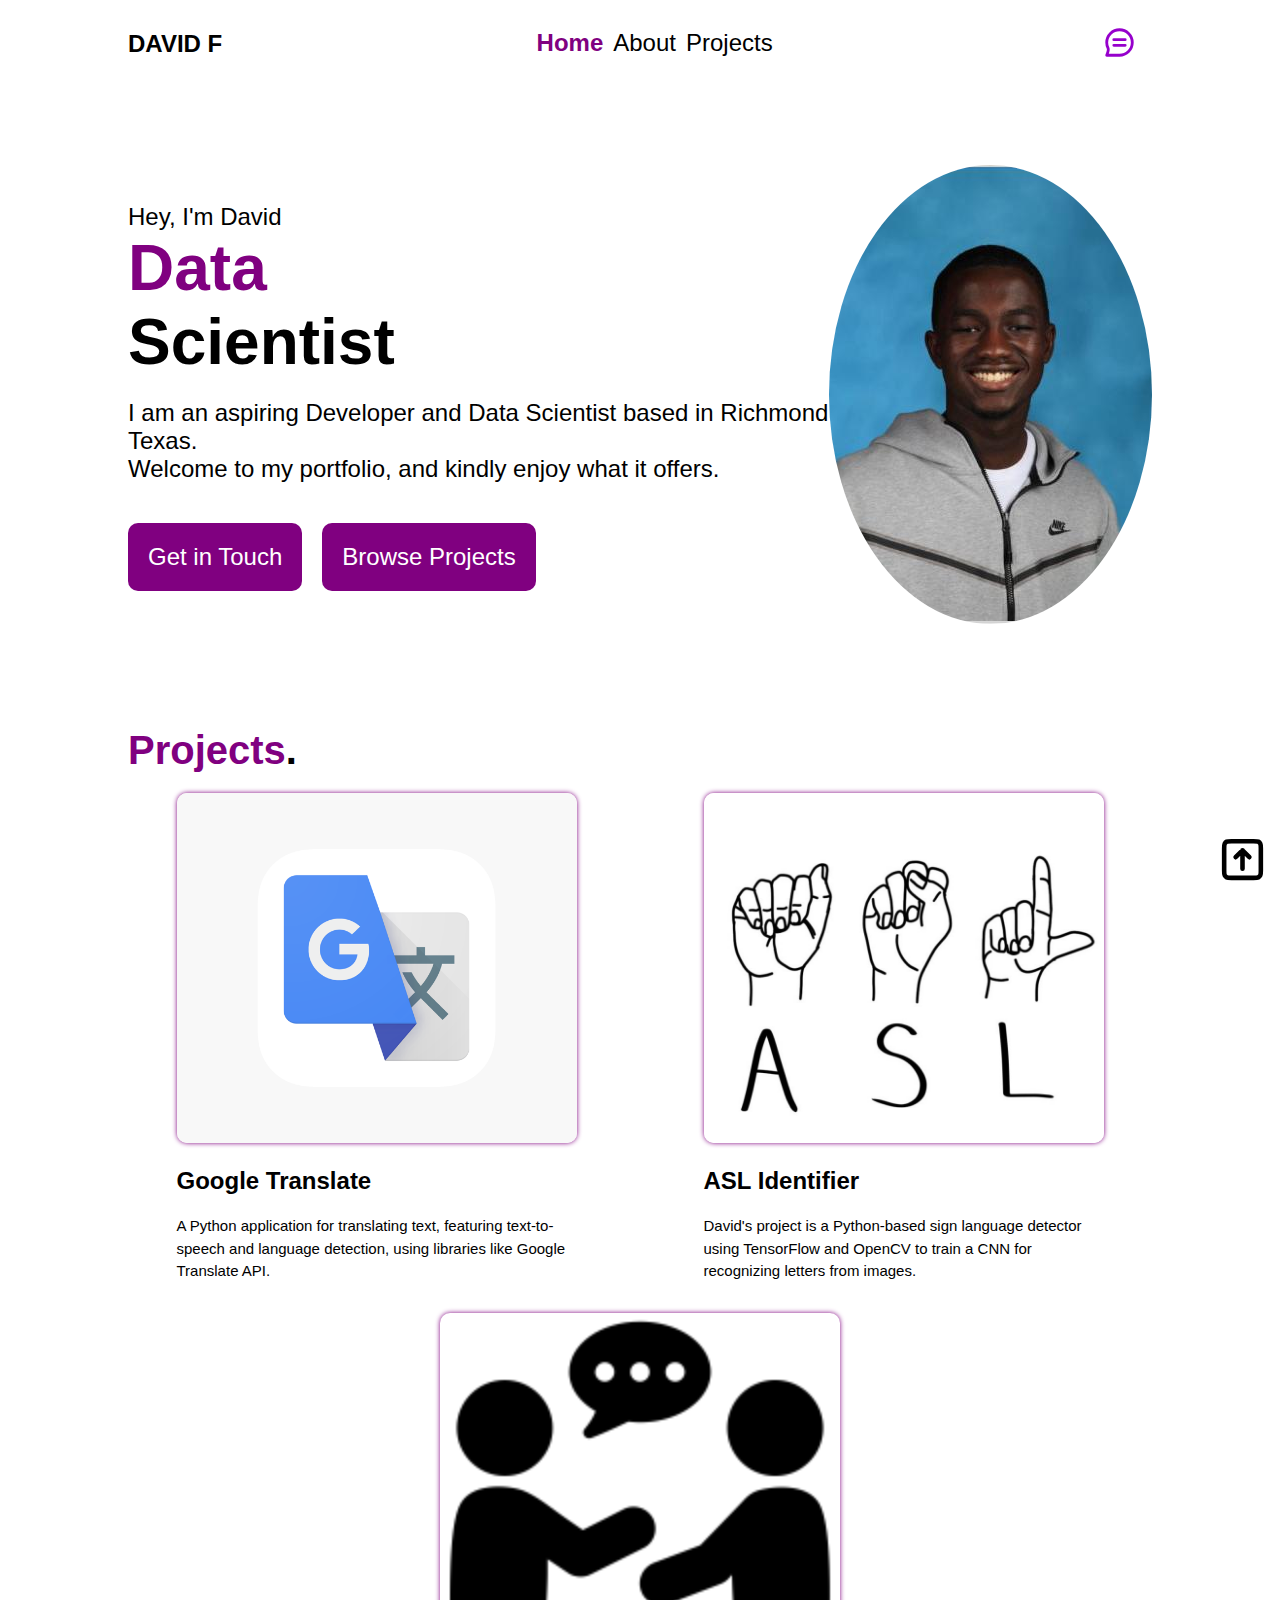
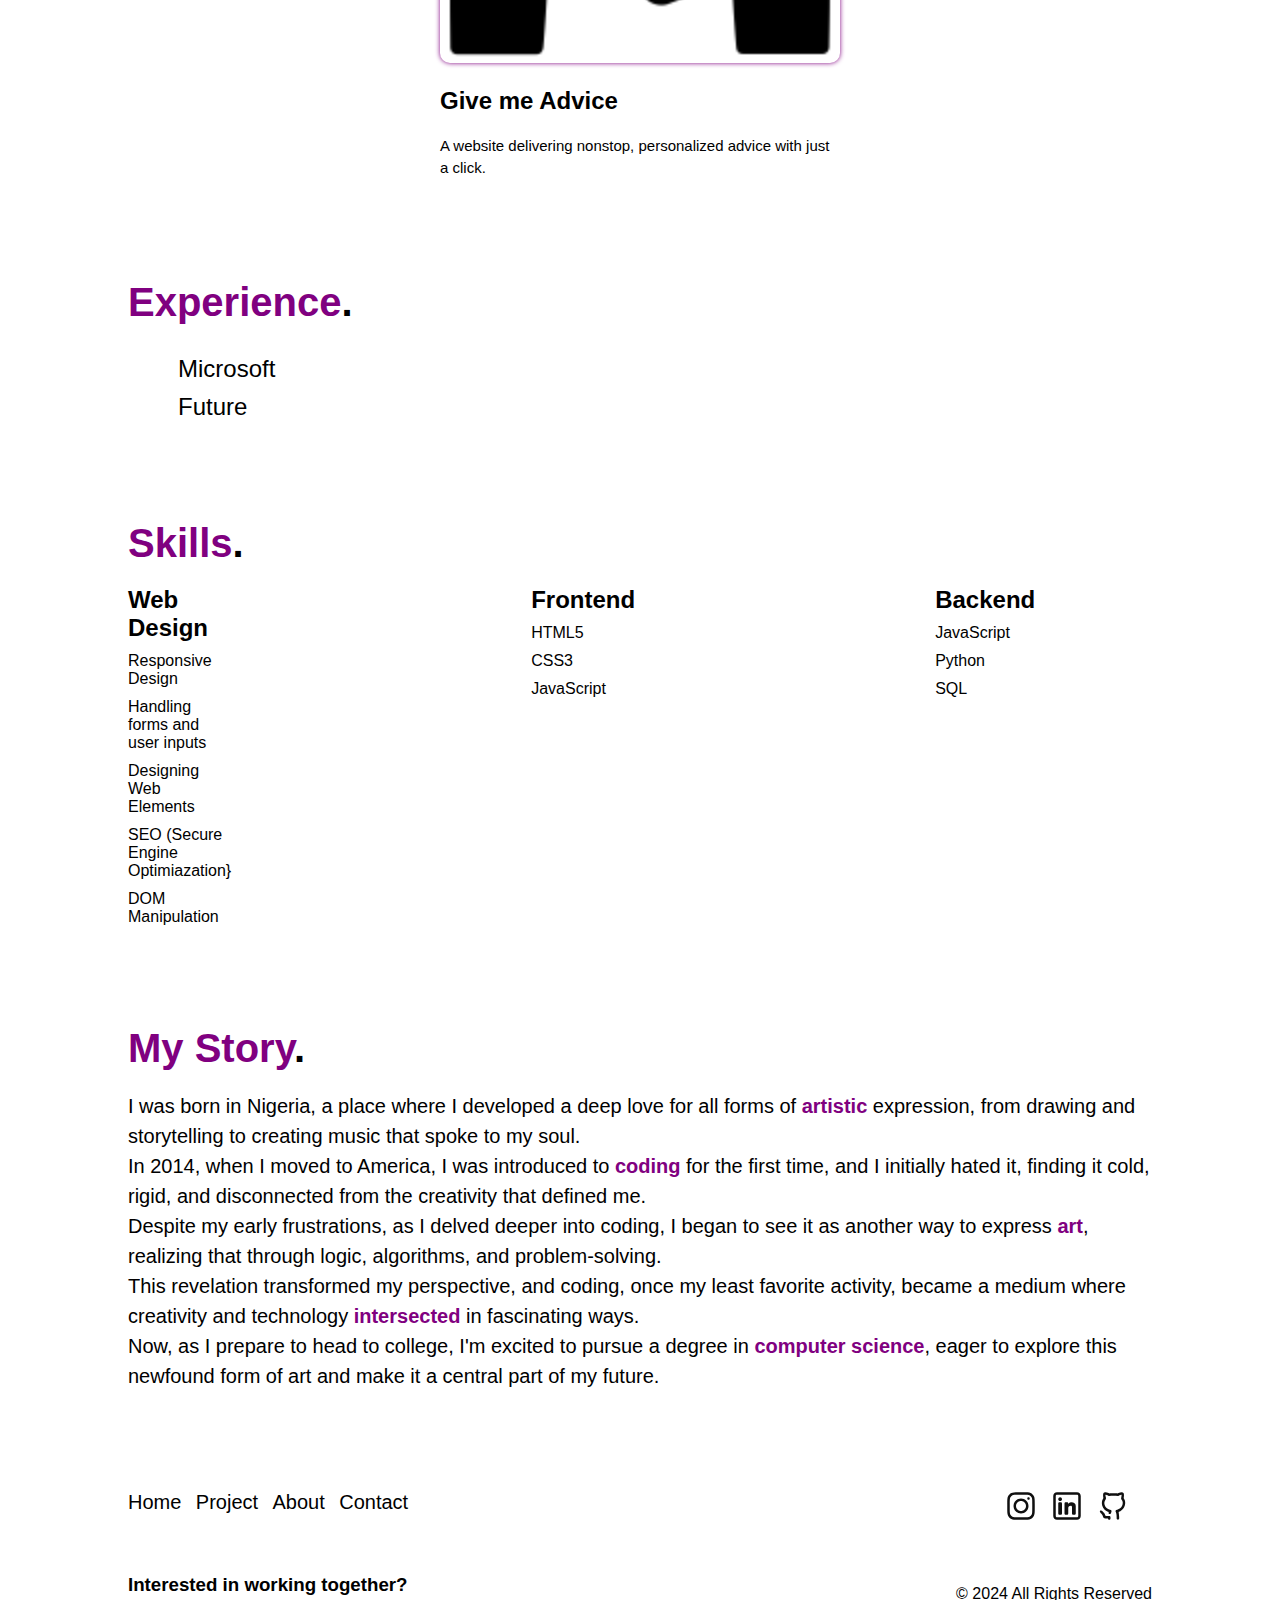
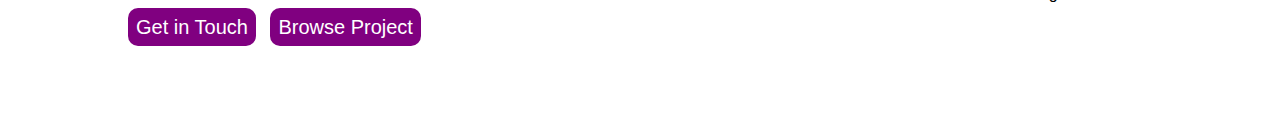
<file: MyWebPortfolio/index.html>
<!DOCTYPE html>
<html lang="en">
  <head>
    <meta charset="UTF-8" />
    <meta name="viewport" content="width=device-width, initial-scale=1.0" />
    <title>David Fakunle</title>
    <link rel="shortcut icon" href="PortfolioImages/portfolio icon.jpg" type="image/x-icon">
    <link rel="stylesheet" href="index.css" />
  </head>
  <body>
    <header id="header">
      <div class="headercontent">
        <a href="index.html"><h1>DAVID F</h1></a>
        <nav class="desktop-only">
          <a href="index.html"><span style="color:purple; font-weight: bold;">Home</span></a>
          <a href="About.html">About</a>
          <a href="Projects.html">Projects</a>
        </nav>
        <nav class="mobile-nav">
          <img onclick="closeMenu()" src="PortfolioImages/close-bold-svgrepo-com.svg" alt="">
          <a href="index.html"><span style="color:purple; font-weight: bold;">Home</span></a>
          <a href="About.html">About</a>
          <a href="Projects.html">Projects</a>
          <a href="contact.html">Contact</a>
        </nav>
        <div class="icons">
          <a  class="desktop-only" href="contact.html"><img src="PortfolioImages/message-circle-lines-alt-svgrepo-com.svg" alt="Icon" /></a>
          <img onclick="openMenu()" class="open-menu" src="PortfolioImages/hamburger-menu-svgrepo-com.svg" alt="">
        </div>
      </div>
    </header>
    <main>
      <section id="Hero">
        <div class="herocontent">
          <div class="Heroinfo">
            <h1>Hey, I'm David<h1>
              <h2><span style="color: purple">Data </span> <br />Scientist</h2>
              <p>
                I am an aspiring Developer and Data Scientist based in Richmond Texas.
                <br />
                Welcome to my portfolio, and kindly enjoy what it offers.
              </p>
              <div class="buttons">
                <a class="button1" href="">Get in Touch</a>
                <a class="button2" href="Projects.html">Browse Projects</a>
              </div>
          </div>
          <div class="images"> 
            <img src="PortfolioImages/pictureofME.jpg" alt="PictureofDavid" />
          </div>
        </div>
      </section>
      <section id="Projects">
        <h1>Projects<span style="color: black">.</span></h1>
        <div class="projects">
          <div class="project">
              <img src="PortfolioImages/Google Translate.png" alt="Google Translate" />
            <h2>Google Translate</h2>
            <p>
              A Python application for translating text, featuring text-to-speech and language detection, using libraries like Google Translate API.
            </p>
          </div>
          <div class="project">
            <img src="PortfolioImages/Asl.jpg" alt="Asl image">
            <h2>ASL Identifier</h2>
            <p>David's project is a Python-based sign language detector using TensorFlow and OpenCV to train a CNN for recognizing letters from images.</p>
          </div>
          <div class="project">
            <img src="PortfolioImages/Advice.png" alt="Advice Image">
            <h2>Give me Advice</h2>
            <p>A website delivering nonstop, personalized advice with just a click.</p>

          </div>
        </div>
      </section>
      <section id="Experience">
        <h1>Experience<span style="color: black">.</span></h1>
        <div class="experiences">
          <div class="leftEXP">
            <p onclick="showMicrosfotInfo()">Microsoft</p>
            <p onclick="showComingSoon()">Future</p>
          </div>
          <div id="InfoEXP">

          </div>
        </div>
      </section>
      <section id="Skills">
        <h1>Skills<span style="color: black;">.</span></h1>
        <div class="ListOfSkills">
          <div class="webdesign">
            <h2>Web Design</h2>
            <ul>
              <li>Responsive Design</li>
              <li>Handling forms and user inputs</li>
              <li>Designing Web Elements</li>
              <li>SEO (Secure Engine Optimiazation}</li>
              <li>DOM Manipulation</li>
            </ul>
          </div>
          <div class="Frontend">
            <h2>Frontend</h2>
            <ul>
              <li>HTML5</li>
              <li>CSS3</li>
              <li>JavaScript</li>
            </ul>
          </div>
          <div class="backend">
            <h2>Backend</h2>
            <ul>
              <li>JavaScript</li>
              <li>Python</li>
              <li>SQL</li>
            </ul>
          </div>
          <div class="softskills">
            <h2>Soft Skills</h2>
            <ul>
              <li>Communication</li>
              <li>Problem-Solving</li>
              <li>Adaptability</li>
              <li>Creativity</li>
              <li>Resilience</li>
            </ul>
          </div>
        </div>
      </section>
      <section id="Story">
        <h1>My Story<span style="color: black;"">.</span></h1>
        <p>
          I was born in Nigeria, a place where I developed a deep love for all forms of <span style="color: purple; font-weight: bold">artistic</span> expression, from drawing and storytelling to creating music that spoke to my soul. <br> 
          In 2014, when I moved to America, I was introduced to <span style="color: purple; font-weight: bold">coding</span> for the first time, and I initially hated it, finding it cold, rigid, and disconnected from the creativity that defined me. <br>
          Despite my early frustrations, as I delved deeper into coding, I began to see it as another way to express <span style="color: purple; font-weight: bold">art</span>, realizing that through logic, algorithms, and problem-solving. <br>
          This revelation transformed my perspective, and coding, once my least favorite activity, became a medium where creativity and technology <span style="color: purple; font-weight: bold">intersected</span> in fascinating ways. <br> 
          Now, as I prepare to head to college, I'm excited to pursue a degree in <span style="color: purple; font-weight: bold">computer science</span>, eager to explore this newfound form of art and make it a central part of my future. <br>
        </p>
      </section>
    </main>
   <button id="buttonToTop"><img src="PortfolioImages/arrow-square-up-svgrepo-com.svg" alt=""></button>
    <footer> 
      <div class="left">
        <a href="index.html">Home</a>
        <a href="Projects.html">Project</a>
        <a href="About.html">About</a>
        <a href="contact.html">Contact</a>
        <h3>Interested in working together?</h3>
        <div class="button">
          <a href="contact.html">Get in Touch</a>
          <a href="Projects.html">Browse Project</a>
        </div>
      </div>
      <div class="right">
        <div class="images">
          <a href="https://www.instagram.com/fakunledavid_/"><img src="PortfolioImages/instagram-svgrepo-com.svg" alt="insta" /></a>
          <a href="https://www.linkedin.com/in/david-fakunle-601648184/"><img src="PortfolioImages/linkedin-svgrepo-com.svg" alt="linkedIn" /></a>
          <a href="https://github.com/DavidFakunle"><img src="PortfolioImages/github.svg" alt="Github" /></a>
        </div>
        <p>&copy 2024 All Rights Reserved</p>
      </div>
    </footer>
    <script>
      const MicrosoftInfo = `
            <div class='microsoft-info'>
                <b>Mentee </b><span style='color: purple; font-size: 1.5rem;'>@ Microsoft</span>
                <p>June 2024 - August 2024</p>
                <div class=duties>
                  <p>&check; Improved coding, data analysis, communcation, and problem-solving skills in a professional tech environment.</p>
                  <p>&check; Gained mentorship and guidance from Microsoft professionals, learning industry best practicies and technical skills.</p>
                  <p>&check; Succesfully oversaw a team of peers in completing a high-impact Keystone project, demonstrating leadership, collaboration and project management skills.</p>
                </div>
            </div>
        `;
      function showMicrosfotInfo(){
        document.getElementById("InfoEXP").innerHTML= MicrosoftInfo
      }
      
      const ComingSoon= `
            <div class='microsoft-info'>
                <b>Soon</b>
                <p>future date...</p>
                <div class=duties>
                  <p>&check; coming soon...</p>
                  <p>&check; coming soon...</p>
                  <p>&check; coming soon...</p>
                </div>
            </div>
        `;;
        
          
      function showComingSoon(){
        document.getElementById("InfoEXP").innerHTML = ComingSoon
      }
      // scroll to top var
      const scrollToTop = document.getElementById("buttonToTop") 
      //shows the button after you scoll past 600px
      window.onscroll = function(){
        const menuState = document.querySelector(".mobile-nav").style.display
        console.log(document.documentElement.scrollTop)
        if(document.documentElement.scrollTop > 600) {
          if (menuState === "none" || menuState === "" ){
            scrollToTop.style.display = "block"

          }
          else{
            scrollToTop.style.display = "none"
          }
        }
        else {
          scrollToTop.style.display = "none"
        }
      }
      //funtion that controls scroll to top when clicked

      scrollToTop.onclick = function(){
        window.scrollTo({top:0, behavior:"smooth"})
      }

      function openMenu(){
         document.querySelector(".mobile-nav").style.display="flex"
         document.querySelector("#buttonToTop").style.display="none"
      }

      function closeMenu(){
        document.querySelector(".mobile-nav").style.display="none"
        document.querySelector("#buttonToTop").style.display="none"
      }
    </script>
  </body>
</html>
</file>
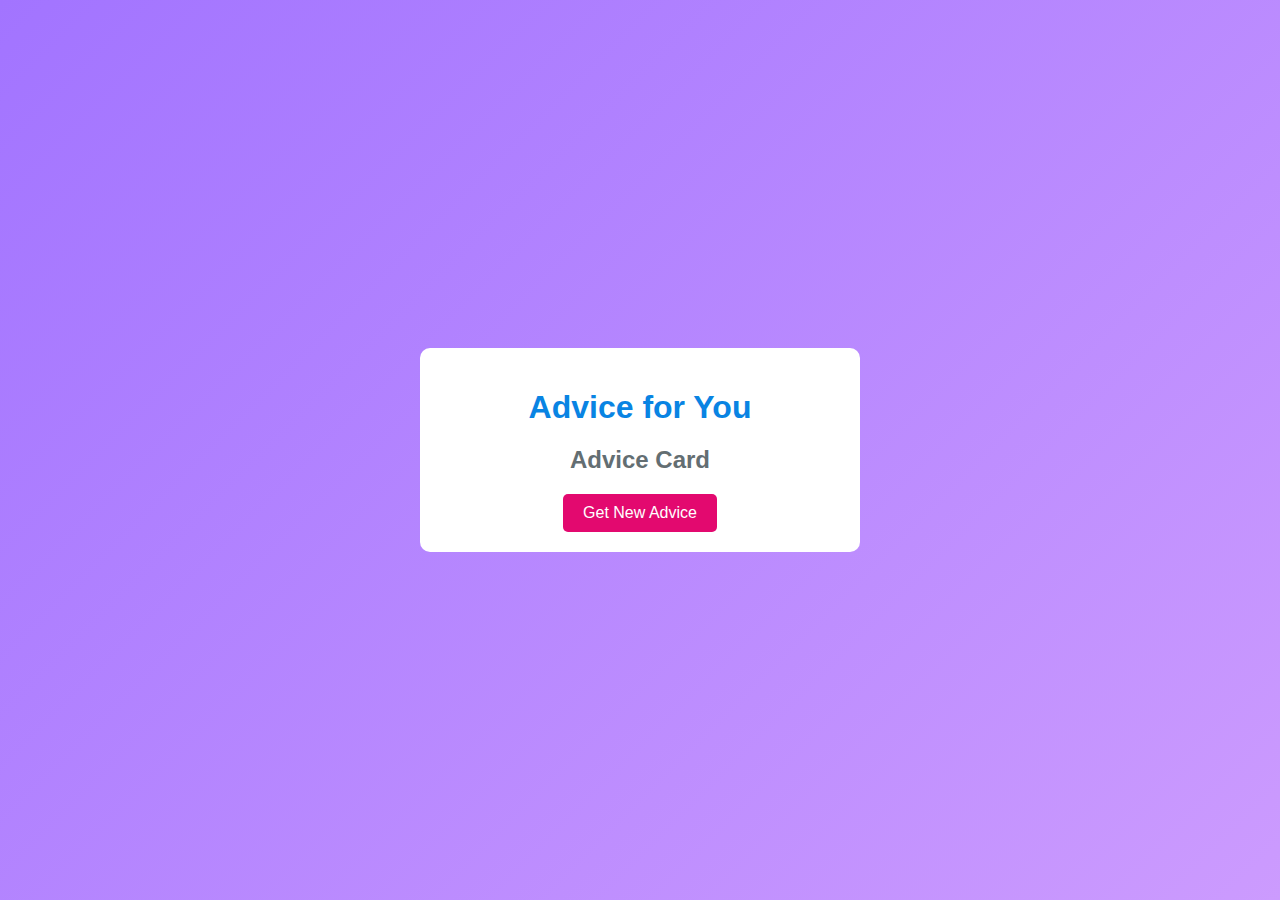
<file: advice.html>
<!DOCTYPE html>
<html lang="en">
<head>
    <meta charset="UTF-8">
    <meta name="viewport" content="width=device-width, initial-scale=1.0">
    <title>Give  me Advice </title>
    <link rel="stylesheet" href="advice.css">
</head>
<body>
    <div class="card">
        <h1>Advice for You</h1>
        <h2>Advice Card </h2>
        <p class="Advice"></p>
        <button onclick="getAdvice()"> Get New Advice</button>
    </div>
    <script>
        const advice = document.querySelector(".Advice");
        const apiUrl = "https://api.adviceslip.com/advice"
        async function getAdvice(){
            try{
                const response = await fetch(apiUrl)
                const data = await response.json()
                console.log(data);
                advice.innerHTML = data.slip.advice
            }catch(error){

            }
        }
        getAdvice()
    </script>
</body>
</html>
</file>
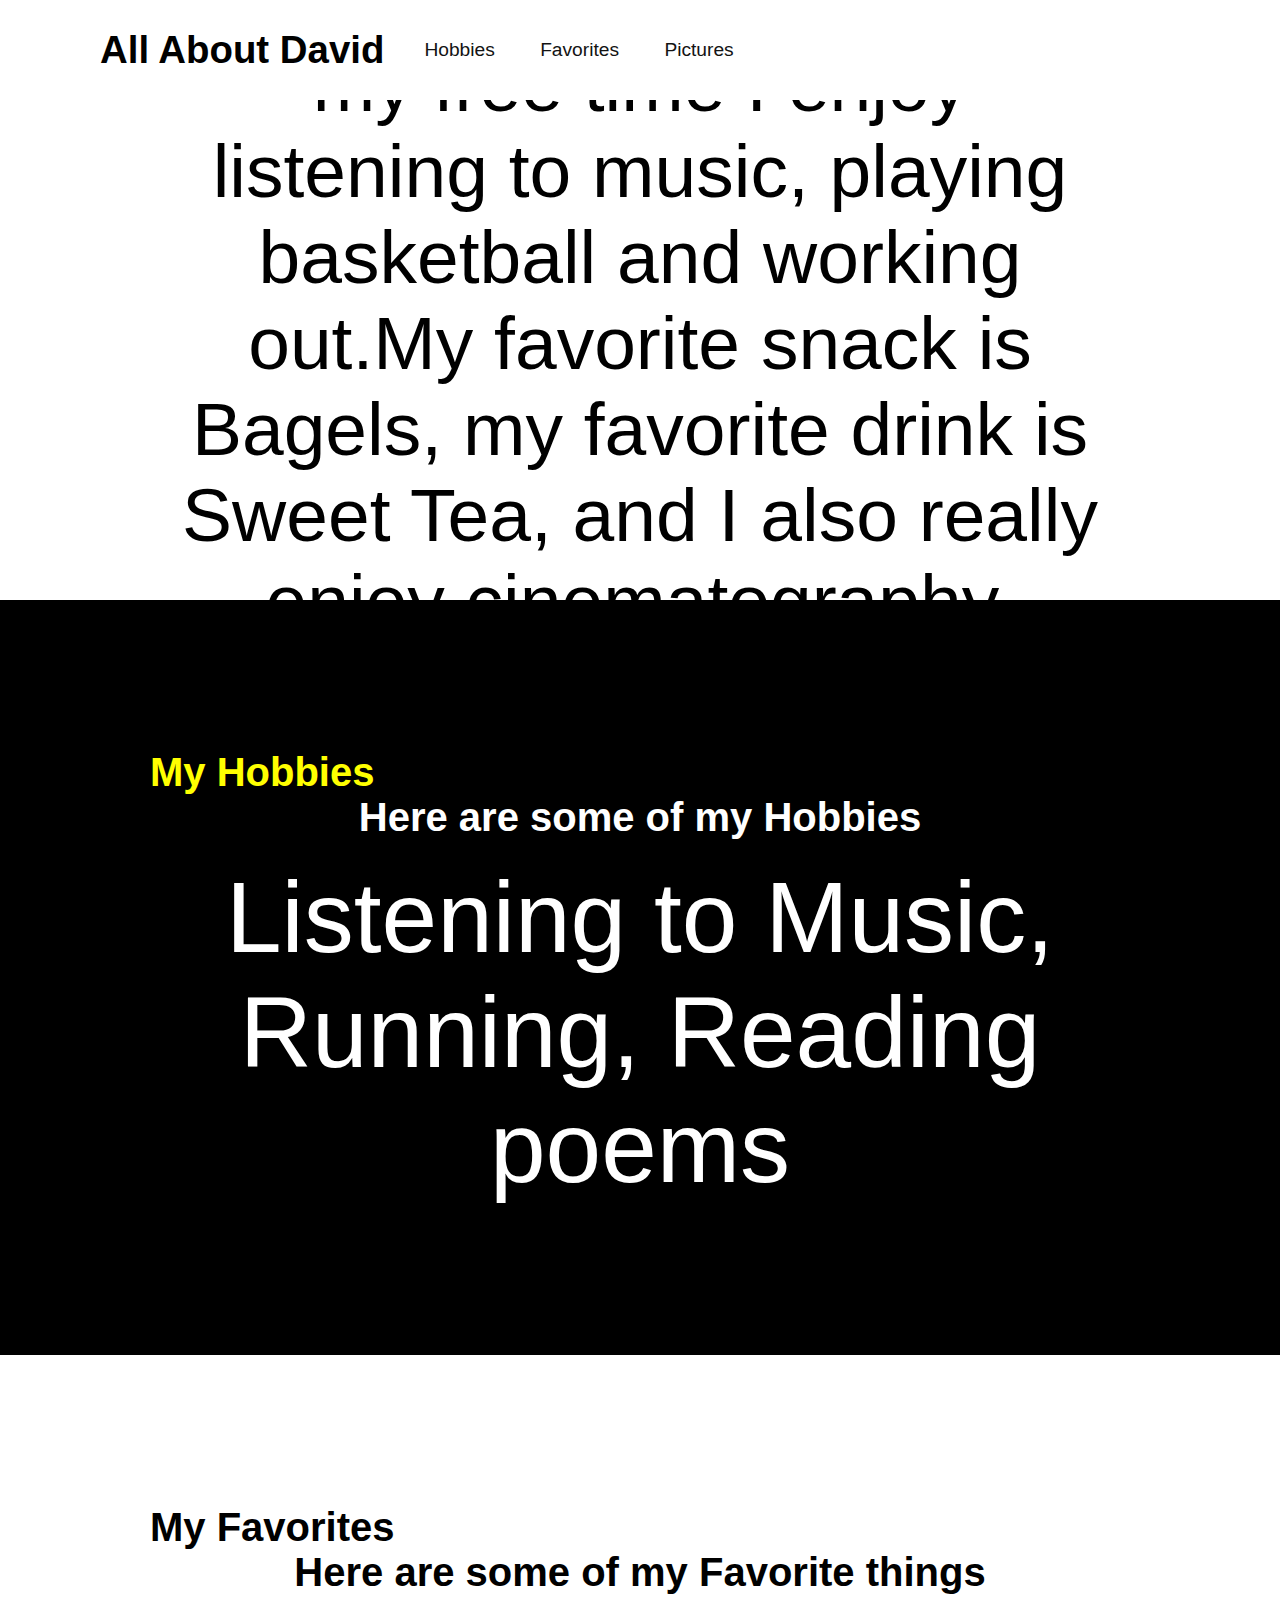
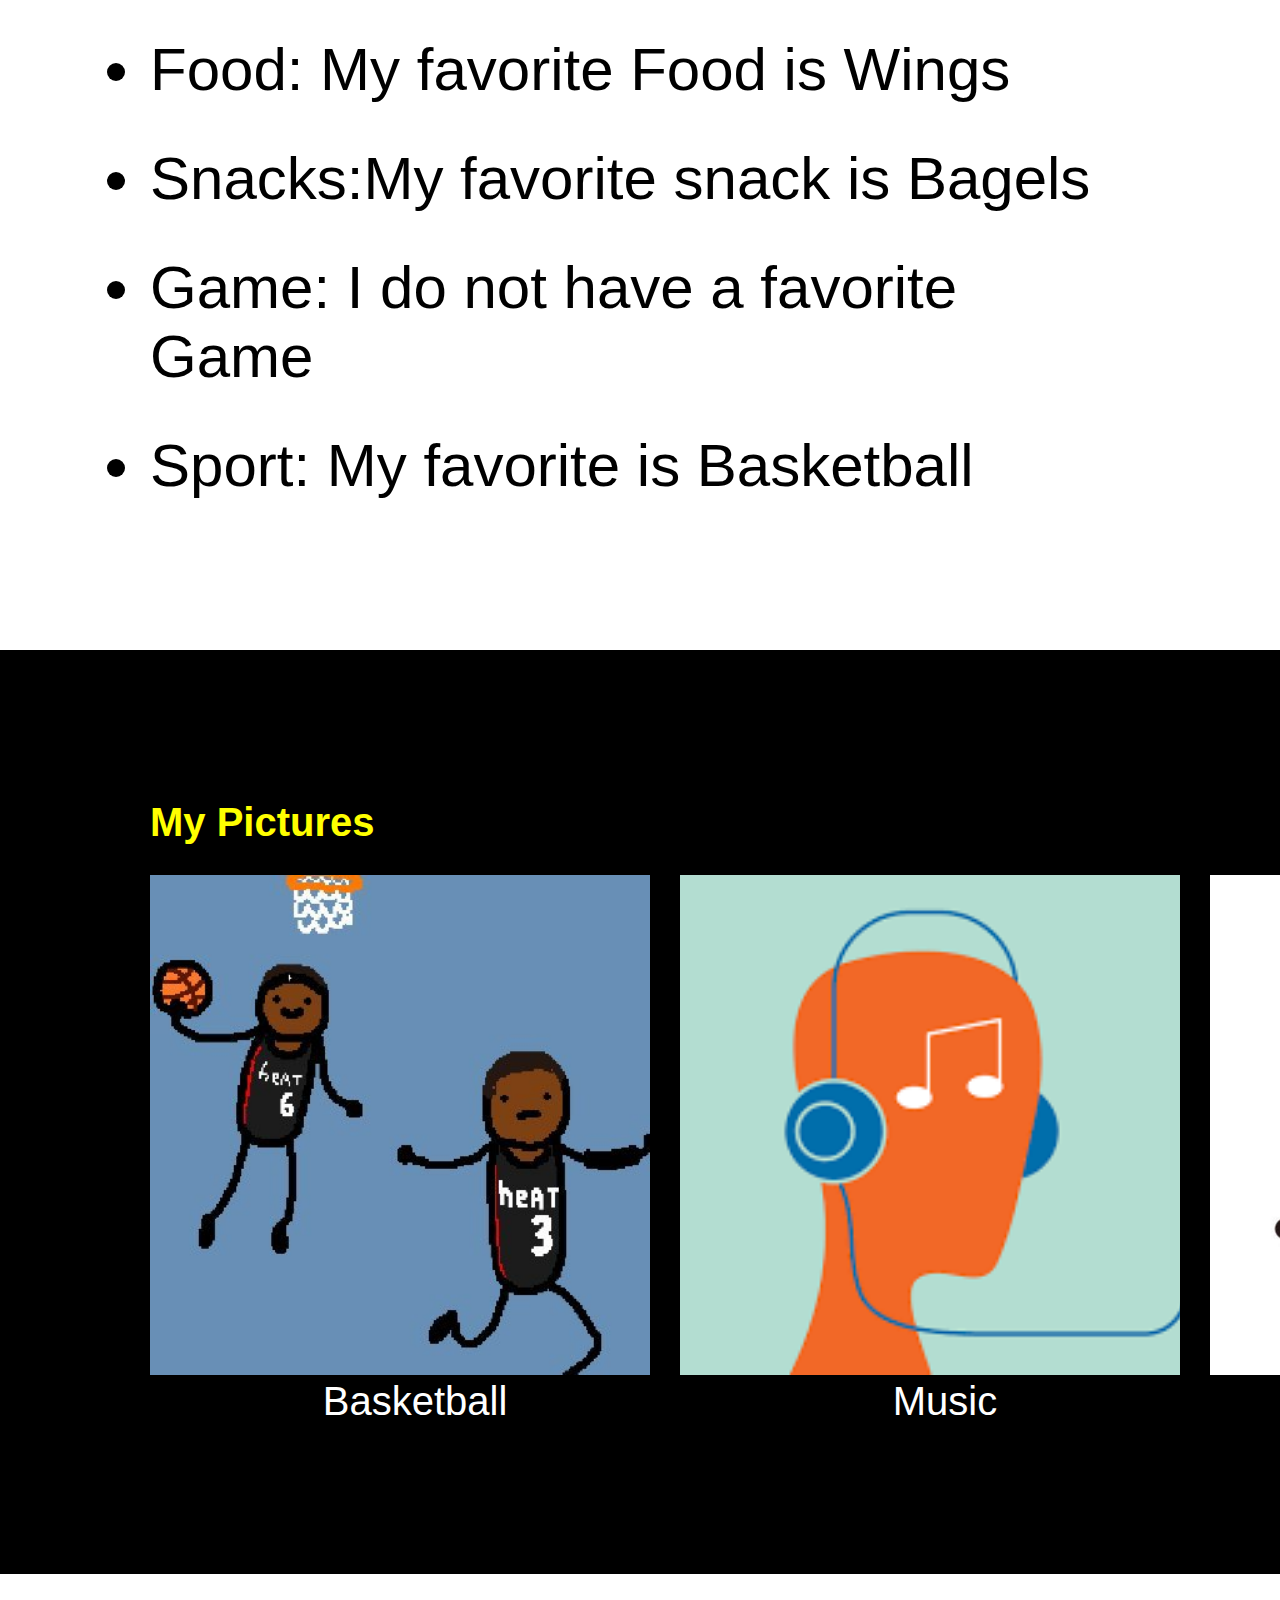
<file: All_About_me.html>
<!DOCTYPE html>
<html lang="en">
  <head>
    <meta charset="UTF-8" />
    <meta name="viewport" content="width=device-width, initial-scale=1.0" />
    <title>All About David</title>
    <link rel="stylesheet" href="all_about_me.css" />
  </head>
  <body>
    <div class="nav">
      <h1>All About David</h1>
      <div class="nav_links">
        <a href="#hobbies">Hobbies</a>
        <a href="#favorite">Favorites</a>
        <a href="#pictures">Pictures</a>
      </div>
    </div>
    <div class="hero">
      <p>
        Hello my name is David, on my free time I enjoy listening to music,
        playing basketball and working out.My favorite snack is Bagels, my
        favorite drink is Sweet Tea, and I also really enjoy cinematography.
      </p>
    </div>
    <div class="hobbies" id="hobbies">
      <h1>My Hobbies</h1>
      <h2>Here are some of my Hobbies</h2>
      <p>Listening to Music, Running, Reading poems</p>
    </div>
    <div class="favorites" id="favorite">
      <h1>My Favorites</h1>
      <h2>Here are some of my Favorite things</h2>
      <ul>
        <li>Food: My favorite Food is Wings</li>
        <li>Snacks:My favorite snack is Bagels</li>
        <li>Game: I do not have a favorite Game</li>
        <li>Sport: My favorite is Basketball</li>
      </ul>
    </div>
    <div class="pictures" id="pictures">
      <h1>My Pictures</h1>
      <div class="images">
        <div>
          <img src="Images/bp9fYufe_400x400.jpg" id="Hoops" alt="Basketball" />
          <p>Basketball</p>
        </div>
        <div>
          <img src="Images/images.png" id="music" alt="Listening to Music" />
          <p>Music</p>
        </div>
        <div>
          <img
            src="Images/istockphoto-1225549108-612x612.jpg"
            id="run"
            alt="Running"
          />
          <p>Running</p>
        </div>
      </div>
    </div>
    <div class="white_margin">
      <h1>hey</h1>
    </div>
  </body>
</html>
</file>
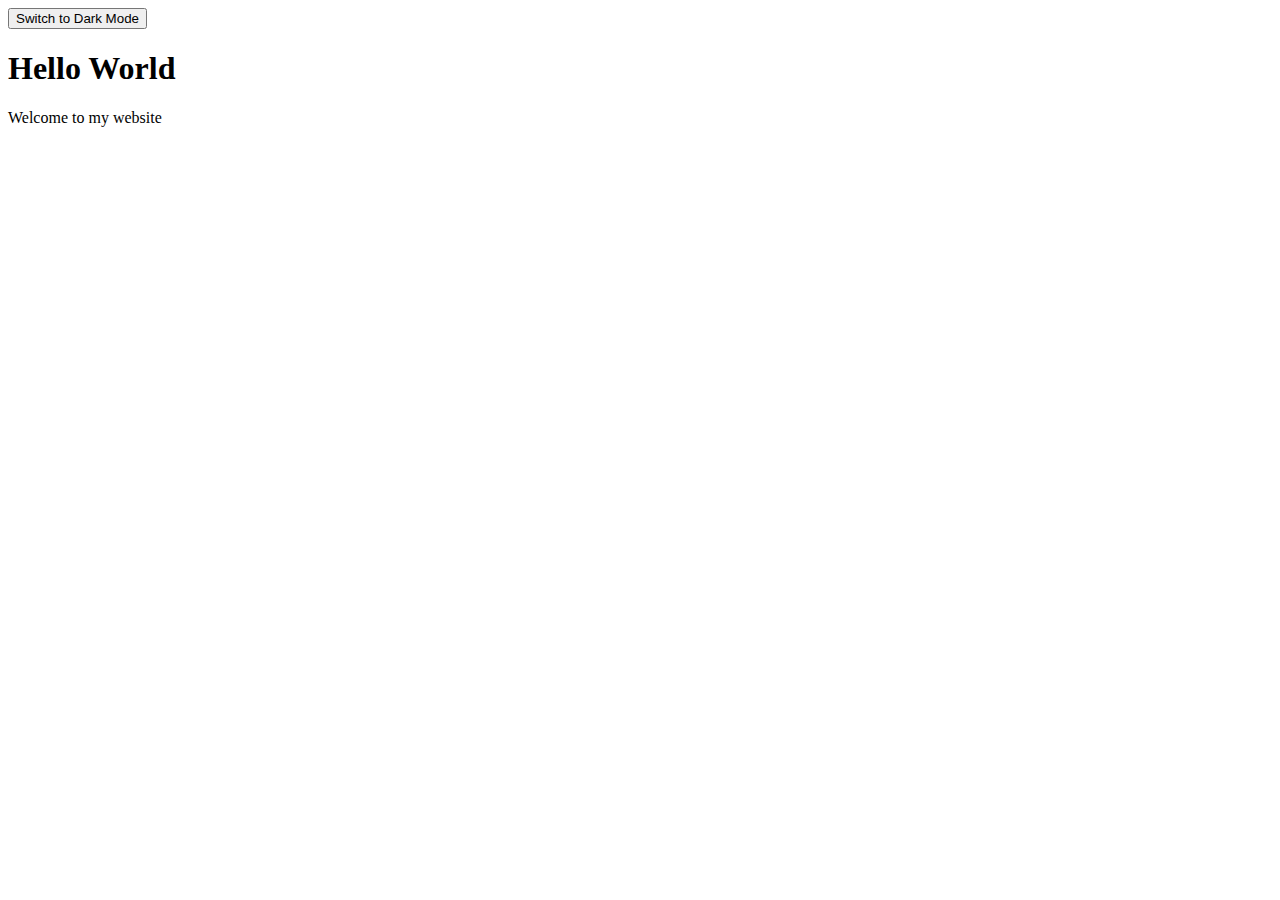
<file: darklight.html>
<!DOCTYPE html>
<html lang="en">
<head>
    <meta charset="UTF-8">
    <meta name="viewport" content="width=device-width, initial-scale=1.0">
    <title>DarkToLight</title>
    <style>
        body{
            background-color: white;
            color: black;
            transition: background-color 0.3s, color 0.3;
        }

        .dark-mode{
            background-color: black;
            color: white;
        }
    </style>
</head>
<body>
    <button id ="mode-toggle"> Switch to Dark Mode</button>
    <div id="content">
        <h1>Hello World</h1>
        <p>Welcome to my website</p>
    </div>
</body>
<script>
    //select the toggle button and body element
    let modeToggle= document.getElementById("mode-toggle");
    let body = document.body;

    // add an event listner for button clicks
    modeToggle.addEventListener("click", function(){
        body.classList.toggle("dark-mode");
    }
</script>
</html>
</file>
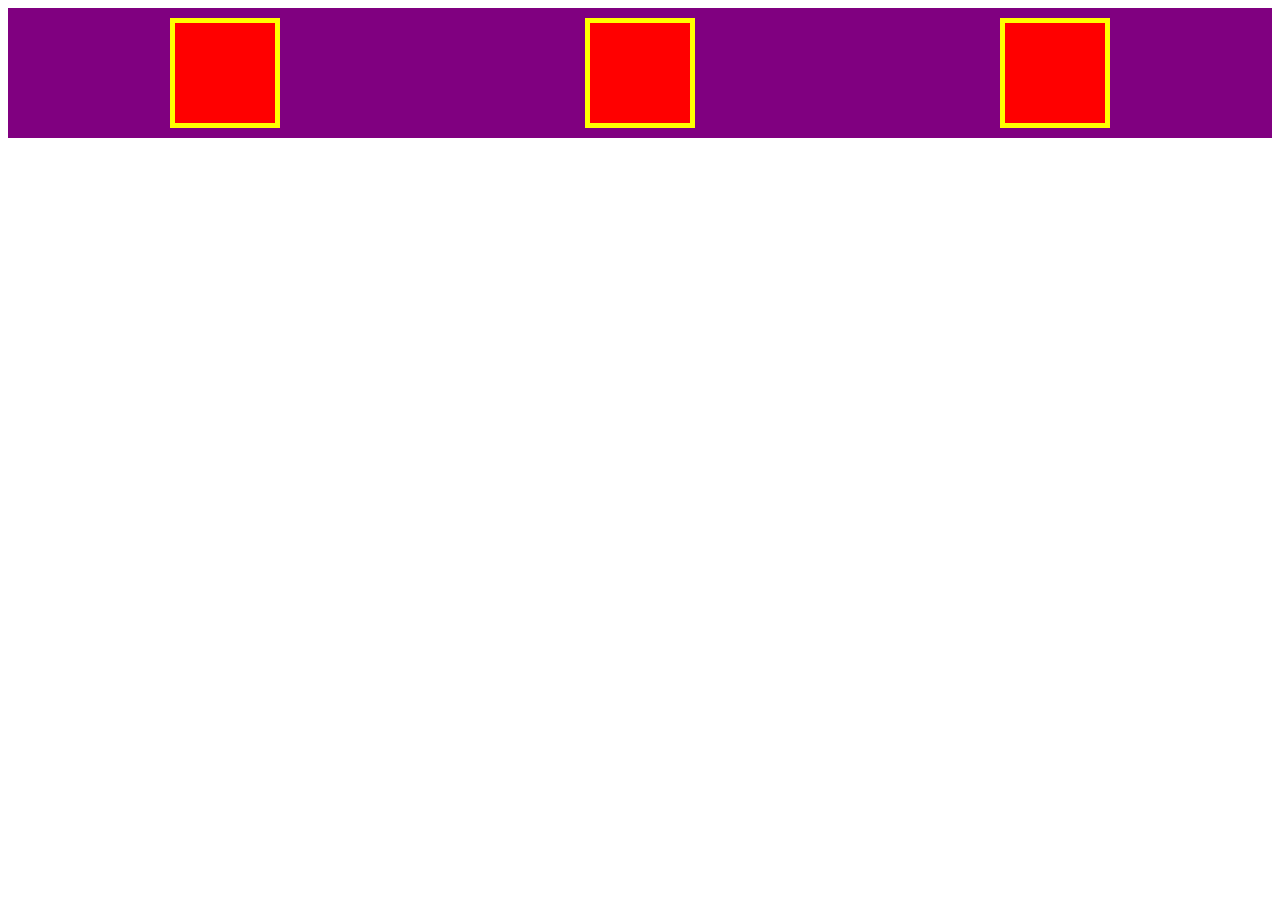
<file: FlexBox.html>
<!DOCTYPE html>
<html lang="en">
  <head>
    <meta charset="UTF-8" />
    <meta name="viewport" content="width=device-width, initial-scale=1.0" />
    <title>FlexBox</title>
    <style>
      .container {
        background-color: purple;
        display: flex;
        flex-direction: row;
        justify-content: space-around;
        padding: 10px;
        align-items: center;
        flex-wrap: wrap;
      }
      .items {
        width: 100px;
        height: 100px;
        background-color: red;
        border: 5px yellow solid;
      }
    </style>
  </head>
  <body>
    <div class="container">
      <div class="items"></div>
      <div class="items"></div>
      <div class="items"></div>
    </div>
  </body>
</html>
</file>
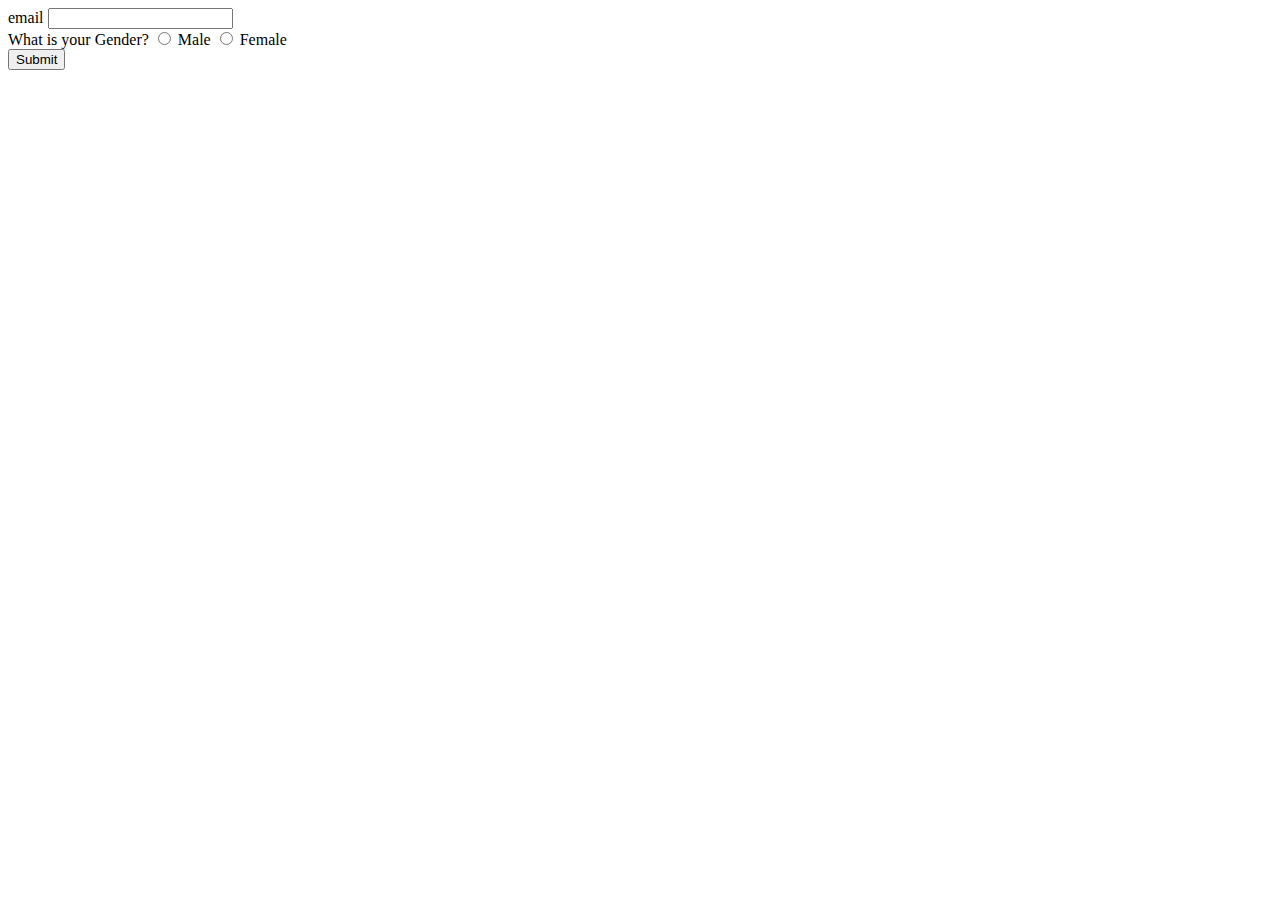
<file: forms.html>
<!DOCTYPE html>
<html lang="en">
  <head>
    <meta charset="UTF-8" />
    <meta name="viewport" content="width=device-width, initial-scale=1.0" />
    <title>Document</title>
  </head>
  <body>
    <form action="">
      <label for="email">email</label>
      <input type="email" name="email" id="email" /><br />
      <label for="Gender">What is your Gender?</label>
      <input type="radio" name="Gender" id="Male" value="Male" />
      <label for="Male">Male</label>
      <input type="radio" name="Gender1" id="Female" value="Female" />
      <label for="Female">Female</label><br />
      <input type="submit" />
    </form>
  </body>
</html>
</file>
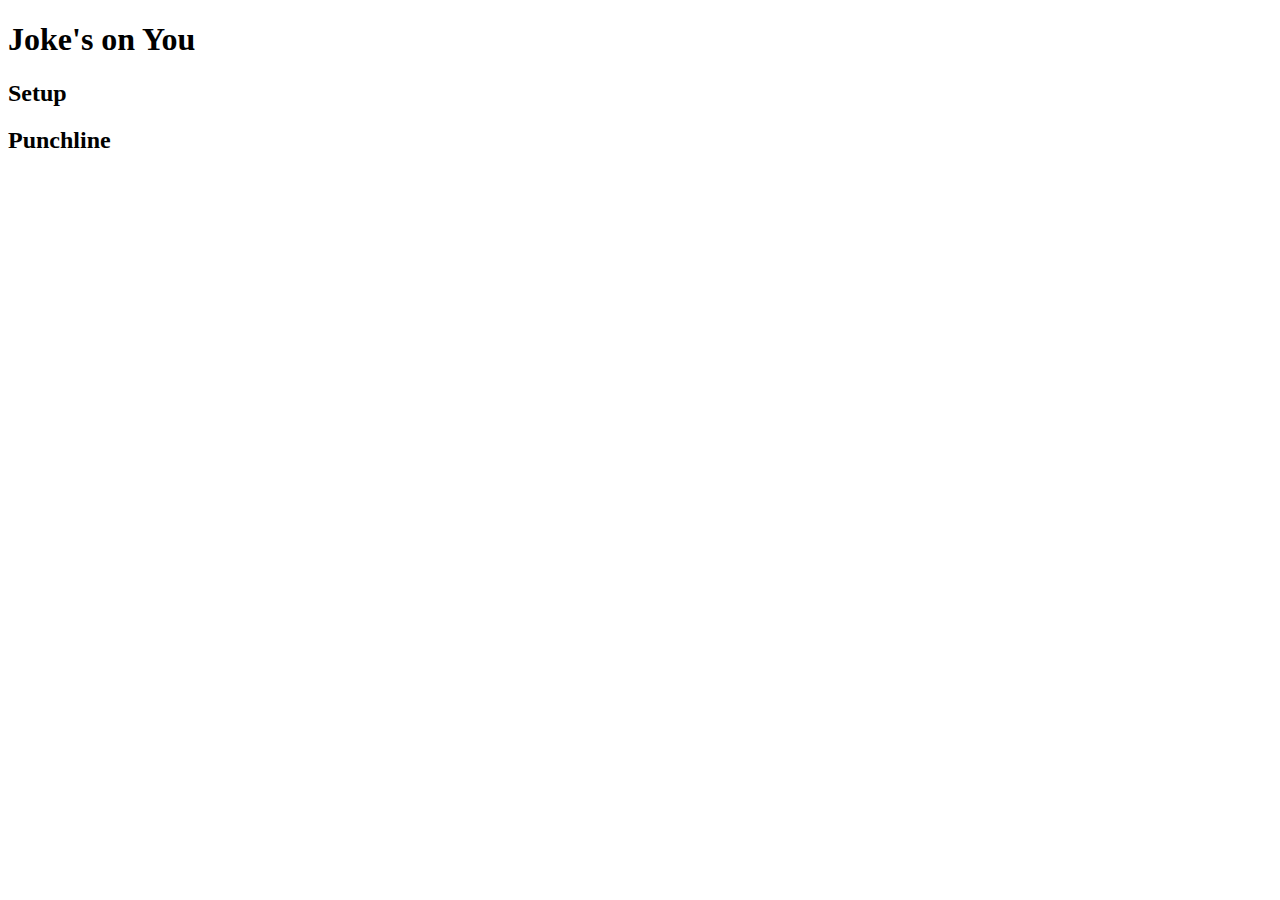
<file: jokes.html>
<!DOCTYPE html>
<html lang="en">
<head>
    <meta charset="UTF-8">
    <meta name="viewport" content="width=device-width, initial-scale=1.0">
    <title>Joke's on You</title>
</head>
<body>
    <h1>Joke's on You</h1>
    <h2>Setup</h2>
    <p class="Setup"></p>
    <h2>Punchline</h2>
    <p class="Punchline"></p>
    <script>
        const setup = document.querySelector(".Setup");
        const punchline = document.querySelector(".Punchline");
        const apiUrl ="https://official-joke-api.appspot.com/random_joke"
        async function fetchJokes(){
            try {
                const response = await fetch(apiUrl)
                const data = await response.json()
                console.log(data)
                setup.innerHTML = data.setup
                punchline.innerHTML = data.punchline
            } catch(error){
                
            }
        }

        fetchJokes()
    </script>
</body>
</html>
</file>
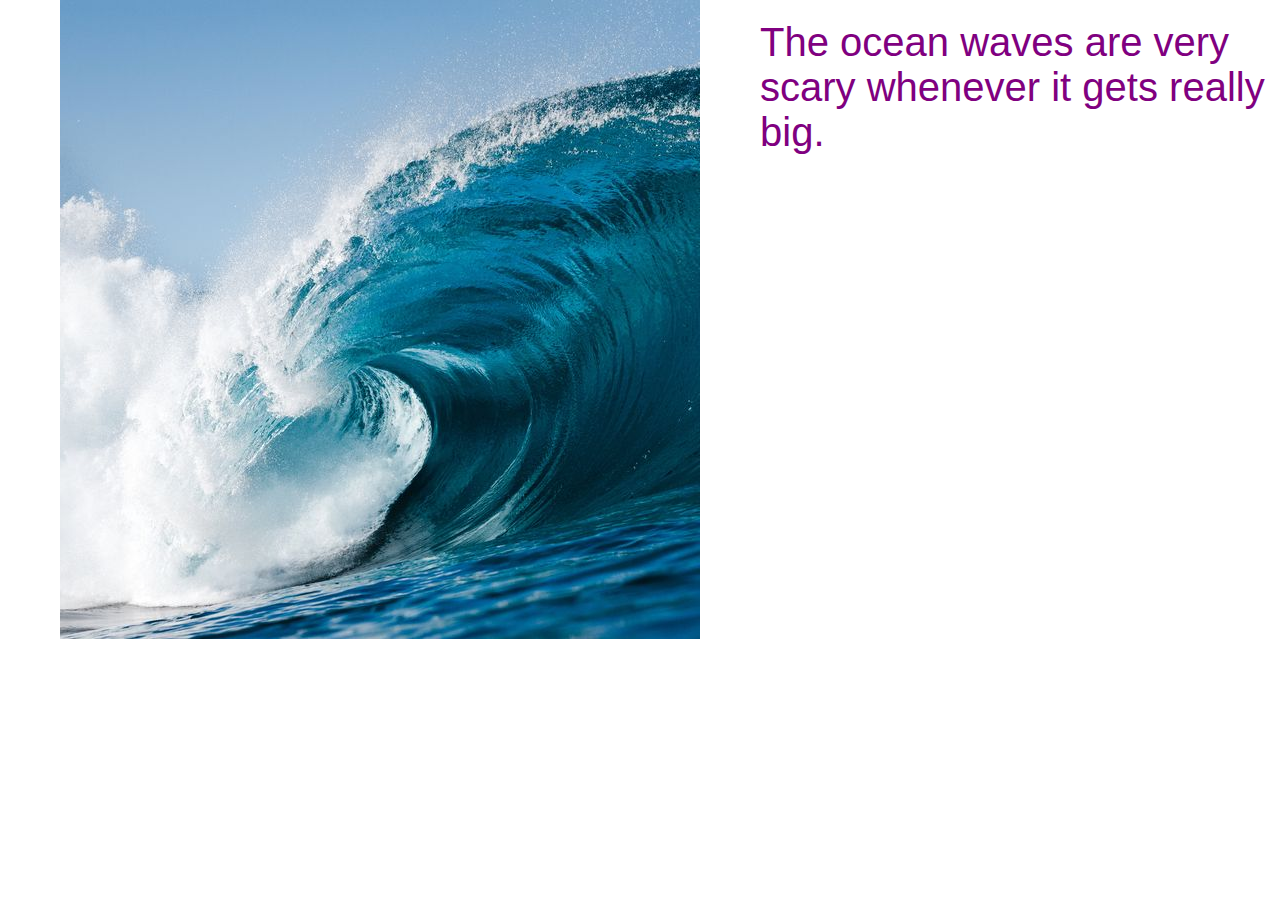
<file: mediaQueries.html>
<!DOCTYPE html>
<html lang="en">
<head>
    <meta charset="UTF-8">
    <meta name="viewport" content="width=device-width, initial-scale=1.0">
    <title>Document</title>
    <link rel="stylesheet" href="mediaQueries.css">
    <title>Media</title>
</head>
<body>
    <div class="info">
        <img src="Images/waves.png" alt="Waves">
        <p>The ocean waves are very scary whenever it gets really big. </p>
    </div>
</body>
</html>
</file>
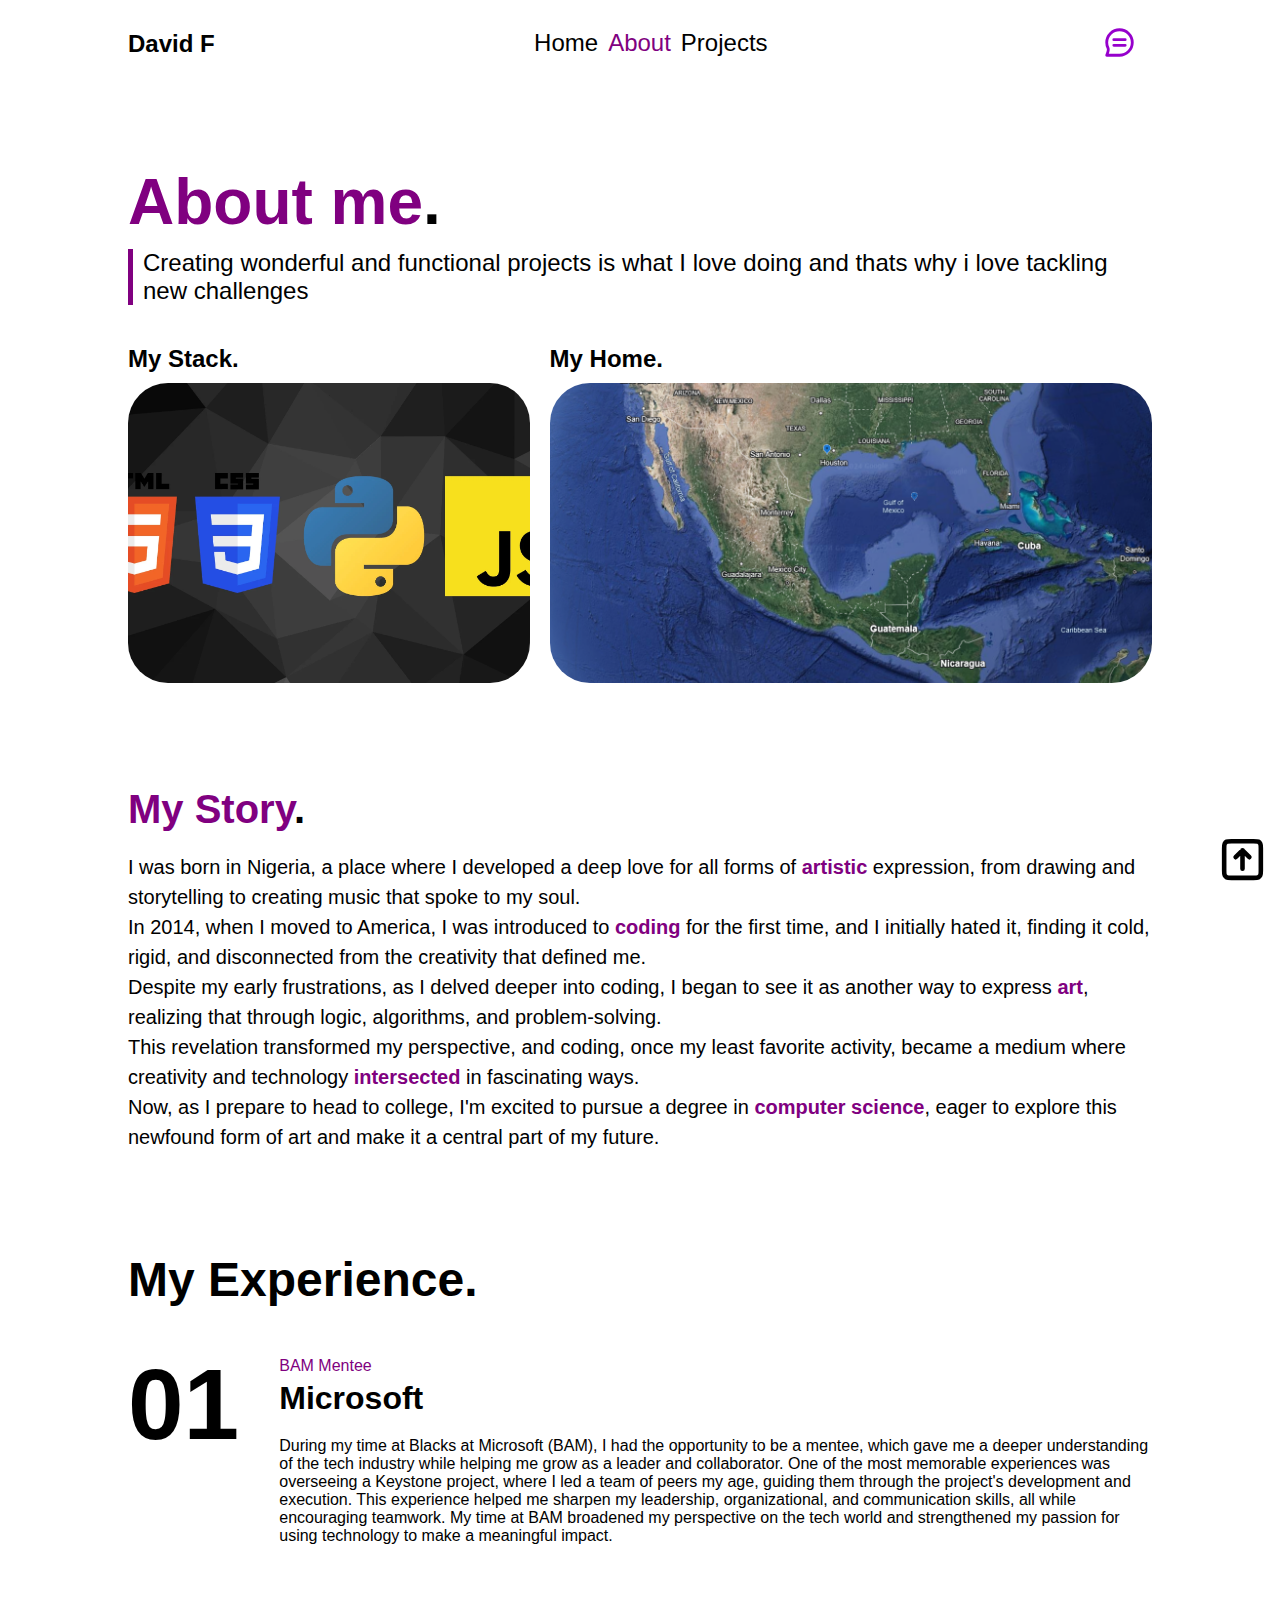
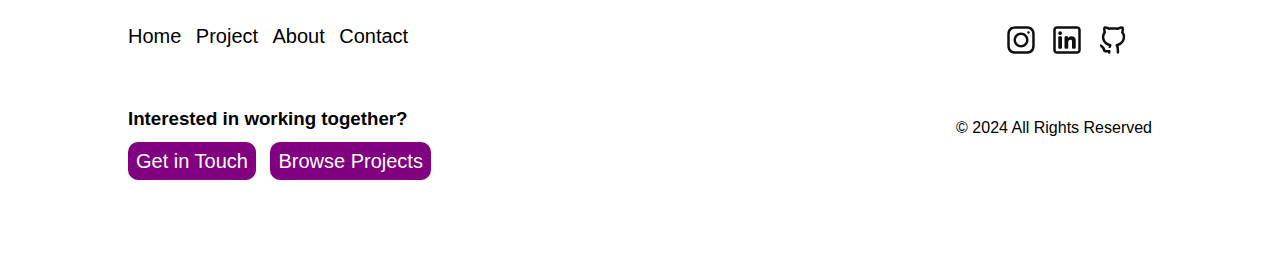
<file: MyWebPortfolio/About.html>
<!DOCTYPE html>
<html lang="en">
  <head>
    <meta charset="UTF-8" />
    <meta name="viewport" content="width=device-width, initial-scale=1.0" />
    <title>David Fakunle</title>
    <link rel="shortcut icon" href="PortfolioImages/portfolio icon.jpg" type="image/x-icon">
    <link rel="stylesheet" href="index.css" />
    <link rel="stylesheet" href="About.css">
  </head>
  <body>
    <header>
      <div class="headercontent">
        <a href="index.html"><h1>David F</h1></a>
        <nav class = "desktop-only">
          <a href="index.html">Home</a>
          <a href="About.html"><span style="color: purple;">About</span></a>
          <a href="Projects.html">Projects</a>
        </nav>
        <nav class="mobile-nav">
          <img onclick="closeMenu()" src="PortfolioImages/close-bold-svgrepo-com.svg" alt="">
          <a href="index.html">Home</a>
          <a href="About.html"><span style="color: purple">About</span></a>
          <a href="Projects.html">Projects</a>
          <a href="contact.html">Contact</a>
        </nav>
        <div class="icons">
          <a  class="desktop-only" href="contact.html"><img src="PortfolioImages/message-circle-lines-alt-svgrepo-com.svg" alt="Icon" /></a>
          <img onclick="openMenu()" class="open-menu" src="PortfolioImages/hamburger-menu-svgrepo-com.svg" alt="">
        </div>
      </div>
    </header>
    <main>
      <section id="AboutHero">
        <div class="info">
          <h1>About me<span style="color: black">.</span></h1>
          <p>Creating wonderful and functional projects is what I love doing and thats why i love tackling new challenges</p>
        </div>
        <div class="myStack">
          <div id="stack">
            <p>My Stack.</p>
            <img src="PortfolioImages/MyStack.png" alt="My Stack">
          </div>
          <div id="TX">
            <p>My Home.</p>
            <img  src="PortfolioImages/myHome.png" alt=" My Special Place ">
          </div>
        </div>
      </section>
      <section id="Story">
        <h1>My Story<span style="color: black;"">.</span></h1>
        <p>
          I was born in Nigeria, a place where I developed a deep love for all forms of <span style="color: purple; font-weight: bold">artistic</span> expression, from drawing and storytelling to creating music that spoke to my soul. <br> 
          In 2014, when I moved to America, I was introduced to <span style="color: purple; font-weight: bold">coding</span> for the first time, and I initially hated it, finding it cold, rigid, and disconnected from the creativity that defined me. <br>
          Despite my early frustrations, as I delved deeper into coding, I began to see it as another way to express <span style="color: purple; font-weight: bold">art</span>, realizing that through logic, algorithms, and problem-solving. <br>
          This revelation transformed my perspective, and coding, once my least favorite activity, became a medium where creativity and technology <span style="color: purple; font-weight: bold">intersected</span> in fascinating ways. <br> 
          Now, as I prepare to head to college, I'm excited to pursue a degree in <span style="color: purple; font-weight: bold">computer science</span>, eager to explore this newfound form of art and make it a central part of my future. <br>
        </p>
      </section>
      <section id="Exp">
        <h2>My Experience<span style="color: black">.</span></h2>
        <div class="listofExp">
          <div class="microsoft">
            <h1>01</h1>
            <div class="description">
              <div class="title">
                <p>BAM Mentee</p>
              </div>
              <h3>Microsoft</h3>
              <p>During my time at Blacks at Microsoft (BAM), I had the opportunity to be a mentee, which gave me a deeper understanding of the tech industry while helping me grow as a leader and collaborator. One of the most memorable experiences was overseeing a Keystone project, 
                where I led a team of peers my age, guiding them through the project's development and execution. 
                This experience helped me sharpen my leadership, organizational, and communication skills, all while encouraging teamwork. 
                My time at BAM broadened my perspective on the tech world and strengthened my passion for using technology to make a meaningful impact.</p>
            </div>
          </div>
        </div>
      </section>
    </main>
    <button id="buttonToTop"><img src="PortfolioImages/arrow-square-up-svgrepo-com.svg" alt=""></button>
    <footer>
      <div class="left">
        <a href="index.html">Home</a>
        <a href="Projects.html">Project</a>
        <a href="About.html">About</a>
        <a href="contact.html">Contact</a>
        <h3>Interested in working together?</h3>
        <div class="button">
          <a href="contact.html">Get in Touch</a>
          <a href="Projects.html">Browse Projects</a>
        </div>
      </div>
      <div class="right">
        <div class="images">
          <a href="https://www.instagram.com/fakunledavid_/"><img src="PortfolioImages/instagram-svgrepo-com.svg" alt="insta" /></a>
          <a href="https://www.linkedin.com/in/david-fakunle-601648184/"><img src="PortfolioImages/linkedin-svgrepo-com.svg" alt="linkedIn" /></a>
          <a href="https://github.com/DavidFakunle"><img src="PortfolioImages/github.svg" alt="Github" /></a>
        </div>
        <p>&copy 2024 All Rights Reserved</p>
      </div>
    </footer>
    <script>
      // scroll to top var
      const scrollToTop = document.getElementById("buttonToTop") 
      //shows the button after you scoll past 600px
      window.onscroll = function(){
        const menuState = document.querySelector(".mobile-nav").style.display
        console.log(document.documentElement.scrollTop)
        if(document.documentElement.scrollTop > 600) {
          if (menuState === "none" || menuState === "" ){
            scrollToTop.style.display = "block"

          }
          else{
            scrollToTop.style.display = "none"
          }
        }
        else {
          scrollToTop.style.display = "none"
        }
      }
      //funtion that controls scroll to top when clicked

      scrollToTop.onclick = function(){
        window.scrollTo({top:0, behavior:"smooth"})
      }

      function openMenu(){
         document.querySelector(".mobile-nav").style.display="flex"
         document.querySelector("#buttonToTop").style.display="none"
      }

      function closeMenu(){
        document.querySelector(".mobile-nav").style.display="none"
        document.querySelector("#buttonToTop").style.display="none"
      }
    </script>
  </body>
</html>
</file>
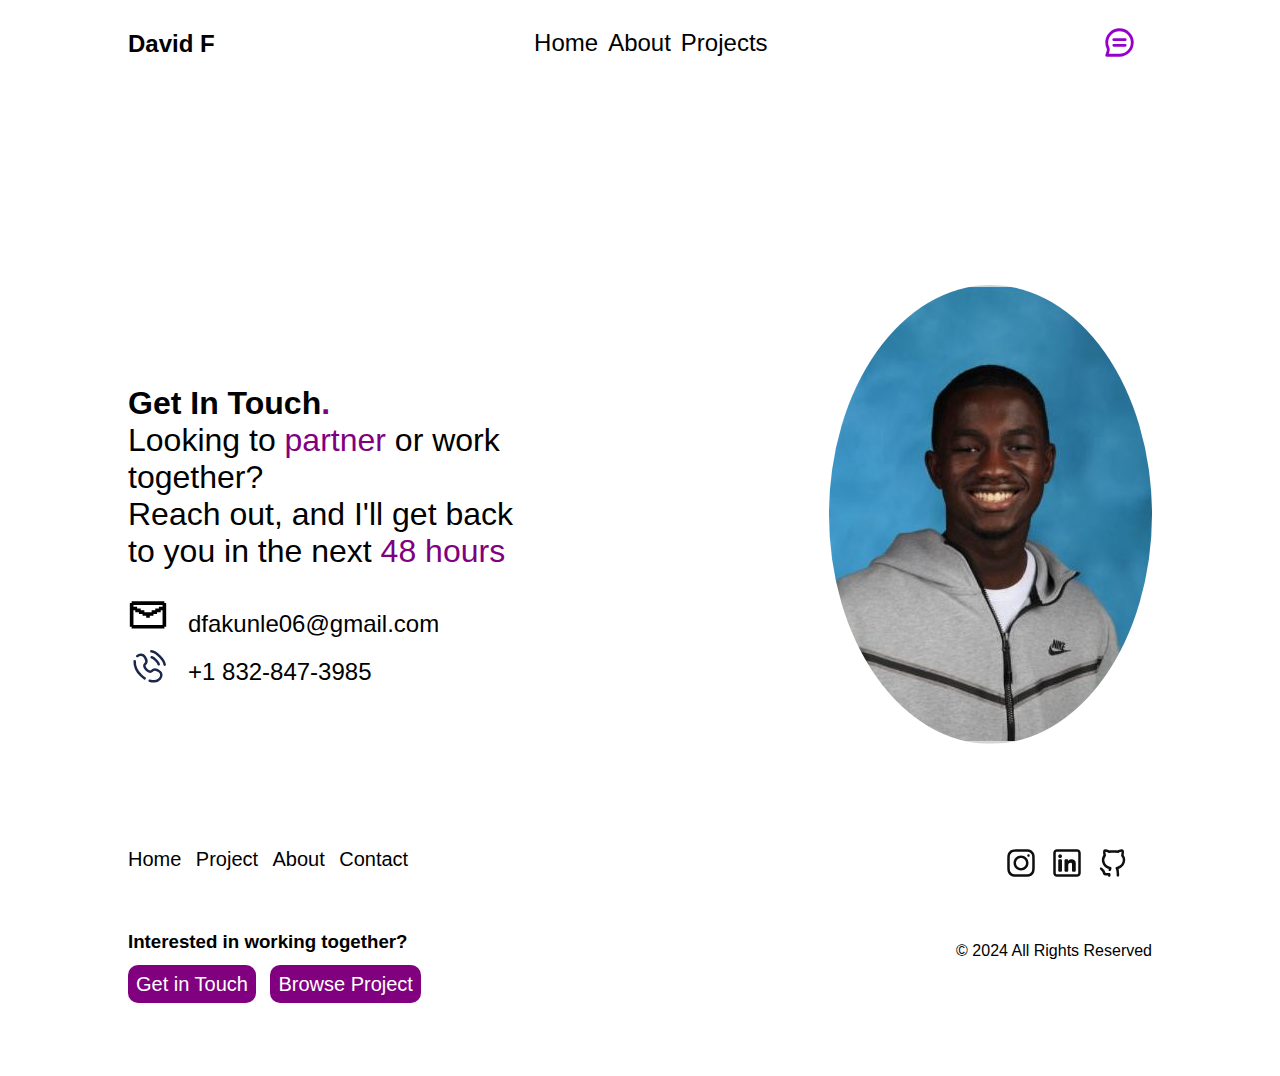
<file: MyWebPortfolio/contact.html>
<!DOCTYPE html>
<html lang="en">
  <head>
    <meta charset="UTF-8" />
    <meta name="viewport" content="width=device-width, initial-scale=1.0" />
    <title>David Fakunle</title>
    <link rel="shortcut icon" href="PortfolioImages/portfolio icon.jpg" type="image/x-icon">
    <link rel="stylesheet" href="index.css" />
    <link rel="stylesheet" href="contact.css" />
  </head>
  <body>
    <header>
      <div class="headercontent">
        <a href="index.html"><h1>David F</h1></a>
        <nav class ="desktop-only">
          <a href="index.html">Home</a>
          <a href="About.html">About</a>
          <a href="Projects.html">Projects</a>
        </nav>
        <nav class="mobile-nav">
          <img onclick= "closeMenu()" src="PortfolioImages/close-bold-svgrepo-com.svg" alt="">
          <a href="index.html">Home</a>
          <a href="About.html">About</a>
          <a href="Projects.html">Projects</a>
          <a href="contact.html"><span style="color: purple;">Contact</span></a>
        </nav>
        <div class="icons">
          <a class= "desktop-only" href="contact.html"><img src="PortfolioImages/message-circle-lines-alt-svgrepo-com.svg" alt="Icon"/></a>
          <img onclick="openMenu()" class="open-menu" src="PortfolioImages/hamburger-menu-svgrepo-com.svg" alt="">

        </div>
      </div>
    </header>
    <section>
        <div class="hero">
            <div class="text">
                <h1>Get In Touch<span style="color: purple">.</span></h1>
                <p>Looking to <span style="color: purple">partner </span> or work together? <br>Reach out, and I'll get back to you in the next <span style="color: purple">48 hours</span></p>
                <div class="email">
                  <img src="PortfolioImages/email-svgrepo-com.svg" alt="">
                  <a href="mailto:dfakunle06@gmail.com"><p>dfakunle06@gmail.com</p></a>
                </div>
                <div class="number">
                  <img src="PortfolioImages/phone-calling-rounded-svgrepo-com.svg" alt="phone">
                  <a href="tel:83248374985"><p>+1 832-847-3985</p></a>
                </div>
            </div>
            <div class="images"> 
                <img src="PortfolioImages/pictureofME.jpg" alt="PictureofDavid" />
              </div>
            </div>
       
        </section>
    <footer>
      <div class="left">
        <a href="index.html">Home</a>
        <a href="Projects.html">Project</a>
        <a href="About.html">About</a>
        <a href="contact.html">Contact</a>
        <h3>Interested in working together?</h3>
        <div class="button">
          <a href="contact.html">Get in Touch</a>
          <a href="Projects.html">Browse Project</a>
        </div>
      </div>
      <div class="right">
        <div class="images">
          <a href="https://www.instagram.com/fakunledavid_/"><img src="PortfolioImages/instagram-svgrepo-com.svg" alt="insta" /></a>
          <a href="https://www.linkedin.com/in/david-fakunle-601648184/"><img src="PortfolioImages/linkedin-svgrepo-com.svg" alt="linkedIn" /></a>
          <a href="https://github.com/DavidFakunle"><img src="PortfolioImages/github.svg" alt="Github" /></a>
        </div>
        <p>&copy 2024 All Rights Reserved</p>
      </div>
    </footer>
    <script>
      window.onscroll = function(){
        const menuState = document.querySelector(".mobile-nav").style.display
        console.log(document.documentElement.scrollTop)
        if(document.documentElement.scrollTop > 600) {
          if (menuState === "none" || menuState === "" ){
            scrollToTop.style.display = "block"

          }
          else{
            scrollToTop.style.display = "none"
          }
        }
        else {
          scrollToTop.style.display = "none"
        }
      }
      //funtion that controls scroll to top when clicked

      scrollToTop.onclick = function(){
        window.scrollTo({top:0, behavior:"smooth"})
      }

      function openMenu(){
         document.querySelector(".mobile-nav").style.display="flex"
         document.querySelector("#buttonToTop").style.display="none"
      }

      function closeMenu(){
        document.querySelector(".mobile-nav").style.display="none"
        document.querySelector("#buttonToTop").style.display="none"
      }
    </script>
  </body>
</html>
</file>
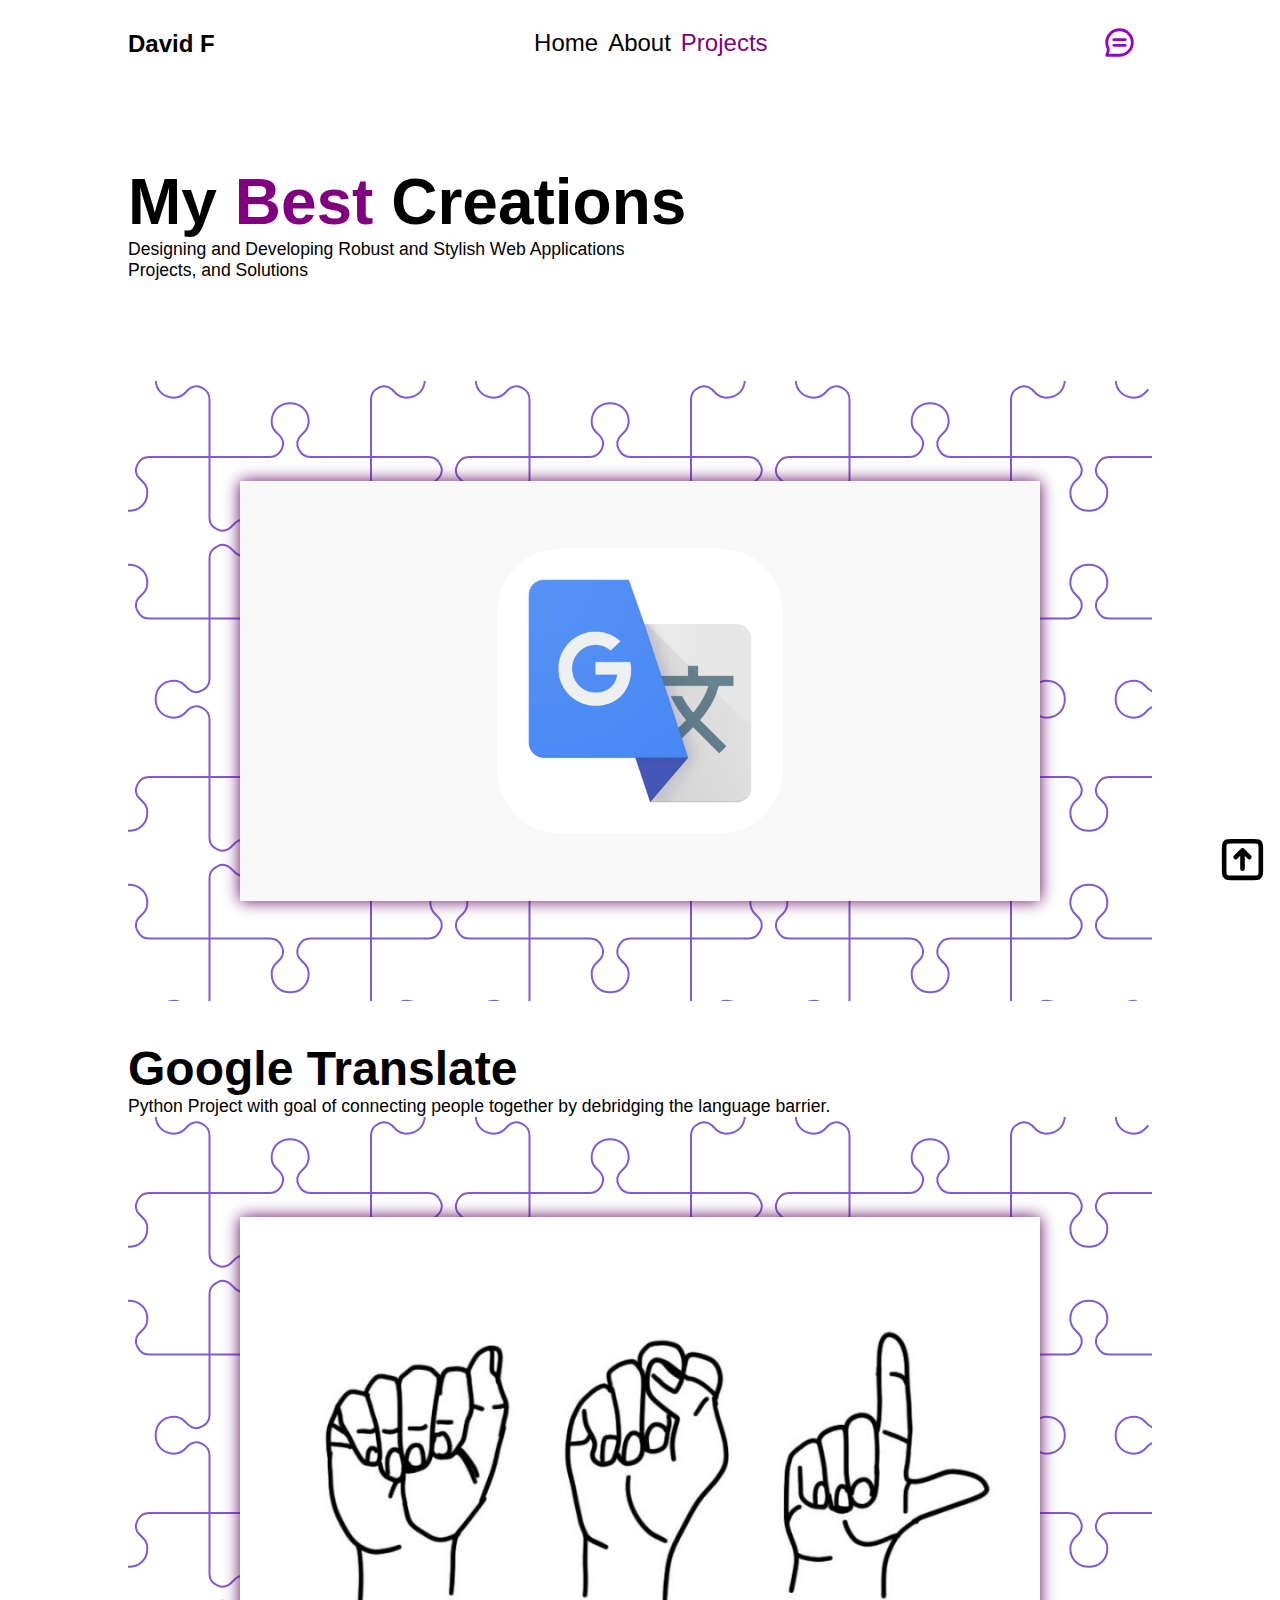
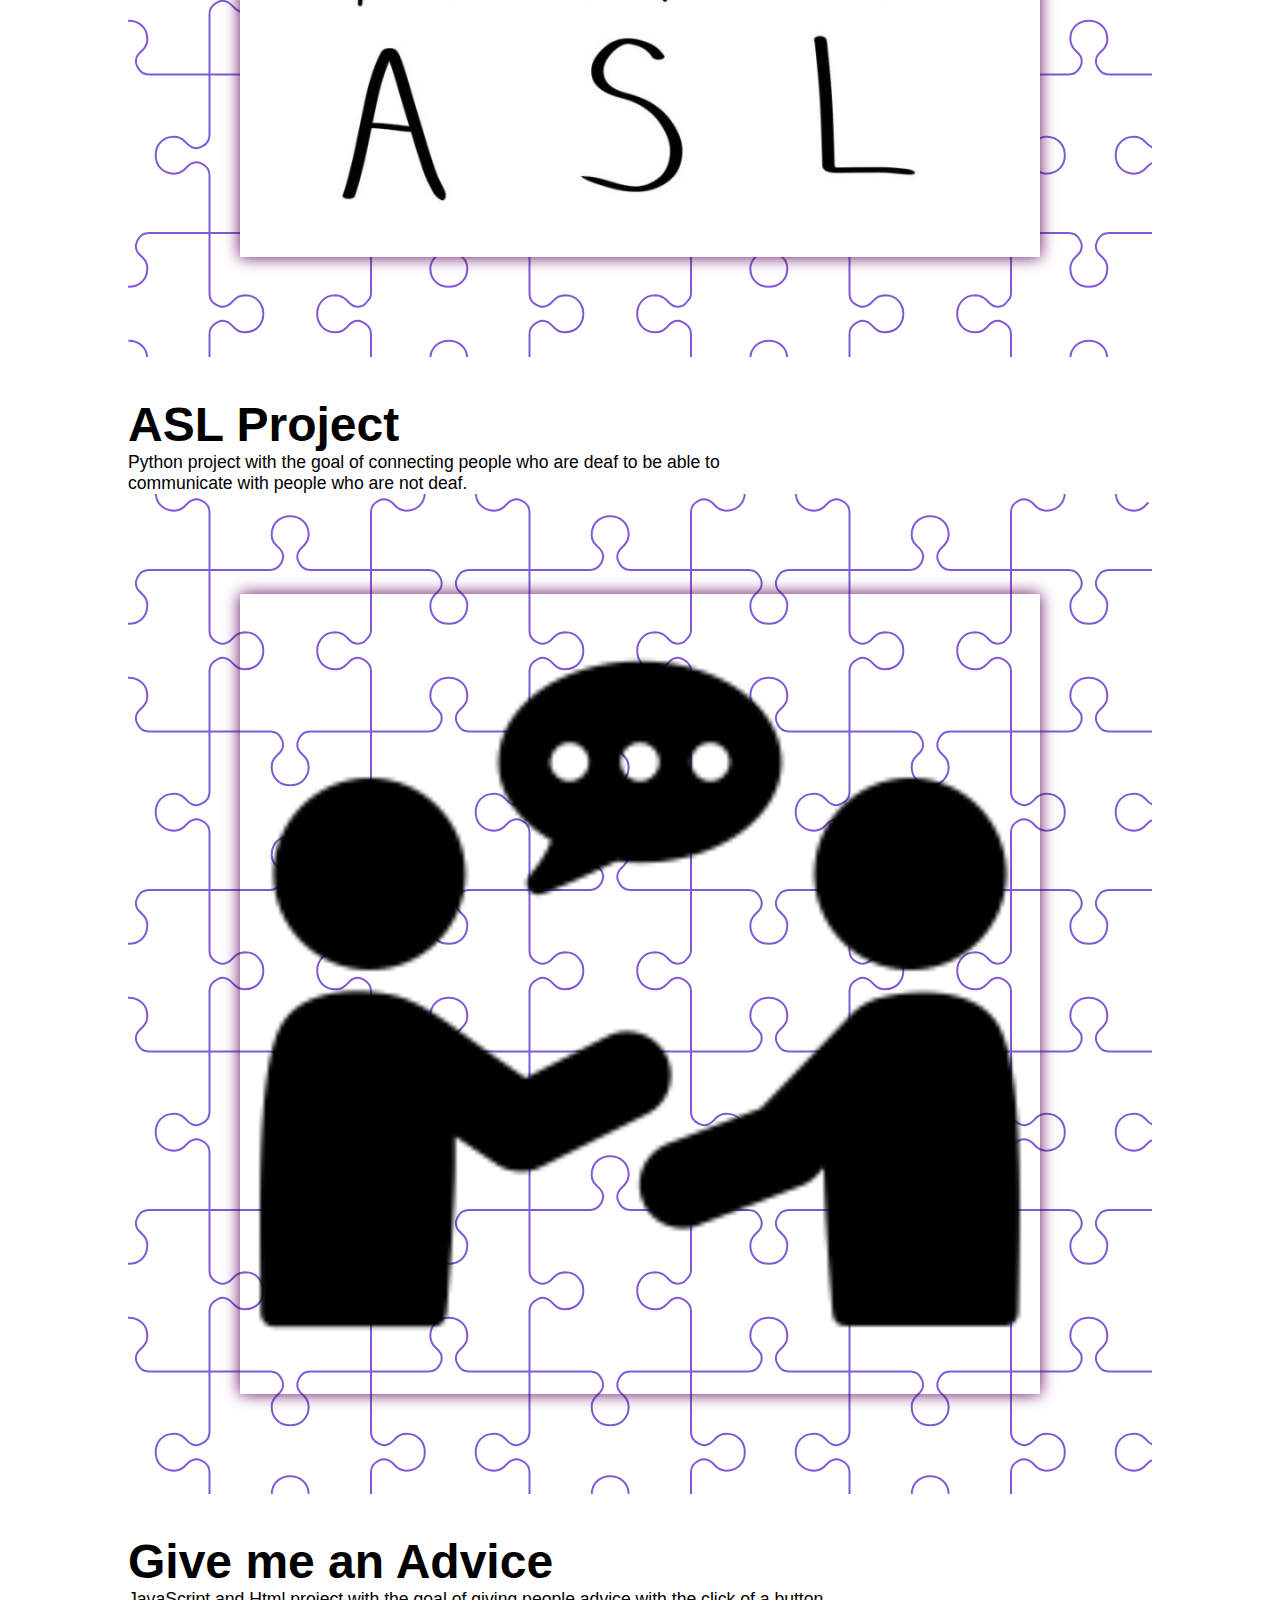
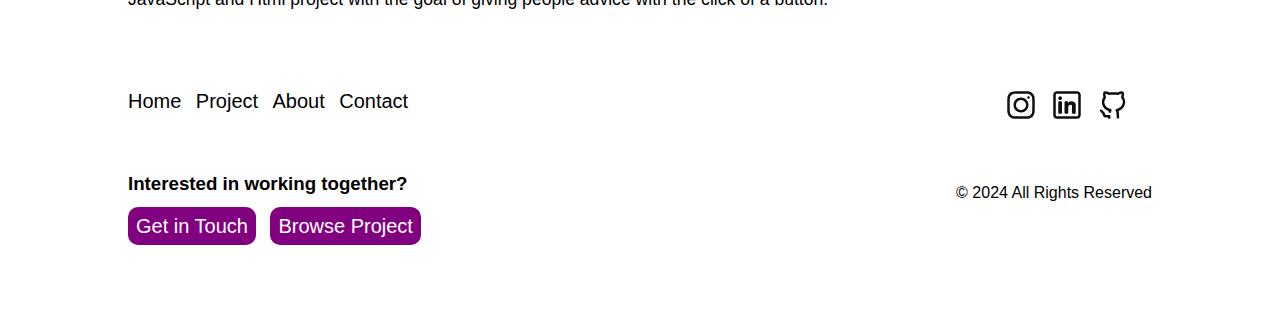
<file: MyWebPortfolio/Projects.html>
<!DOCTYPE html>
<html lang="en">
<head>
    <meta charset="UTF-8">
    <meta name="viewport" content="width=device-width, initial-scale=1.0">
    <title>David Fakunle</title>
    <link rel="shortcut icon" href="PortfolioImages/portfolio icon.jpg" type="image/x-icon">
    <link rel="stylesheet" href="index.css">
    <link rel="stylesheet" href="Projects.css">
</head>
<body>
    <header>
        <div class="headercontent">
          <a href="index.html"><h1>David F</h1></a>
          <nav class ="desktop-only">
            <a href="index.html">Home</a>
            <a href="About.html">About</a>
            <a href="Projects.html"> <span style="color: purple;">Projects</span></a>
          </nav>
          <nav class="mobile-nav">
            <img onclick= "closeMenu()" src="PortfolioImages/close-bold-svgrepo-com.svg" alt="">
            <a href="index.html">Home</a>
            <a href="About.html">About</a>
            <a href="Projects.html"> <span style="color: purple;">Projects</span></a>
            <a href="contact.html">Contact</a>
          </nav>
          <div class="icons">
            <a class= "desktop-only" href="contact.html"><img src="PortfolioImages/message-circle-lines-alt-svgrepo-com.svg" alt="Icon" /></a>
            <img onclick="openMenu()" class="open-menu" src="PortfolioImages/hamburger-menu-svgrepo-com.svg" alt="">
          </div>
        </div>
      </header>
      <main>
        <section id="ProjectsHero">
            <div class="intro">
                <h1>My <span style="color:purple;">Best</span> Creations</h1>
                <p>Designing and Developing Robust and Stylish Web Applications <br>
                Projects, and Solutions</p>
            </div>
            <div class="projectimagesandtext">
                <div class="googletrans">
                    <div class="imgdiv">
                        <img src="PortfolioImages/Google Translate.png" alt="translate">
                    </div>
                    <h1> Google Translate</h1>
                    <p>Python Project with goal of connecting people together by debridging
                        the language barrier.
                    </p>
                </div>
                <div class="aslproject">
                    <div class="imgdiv">
                        <img src="PortfolioImages/Asl.jpg" alt="translate">
                    </div>
                    <h1>ASL Project</h1>
                    <p>Python project with the goal of connecting people who are deaf to be able to <br>
                    communicate with people who are not deaf.</p>
                </div>
                <div class="adviceproject">
                  <div class="imgdiv">
                    <img src="PortfolioImages/Advice.png" alt="Advice Card">
                  </div>
                  <h1>Give me an Advice</h1>
                  <p>JavaScript and Html project with the goal of giving people advice with the click of a button.</p>
                </div>
            </div>
        </section> 
      </main>
      <footer>
        <div class="left">
          <a href="index.html">Home</a>
          <a href="Projects.html">Project</a>
          <a href="About.html">About</a>
          <a href="contact.html">Contact</a>
          <h3>Interested in working together?</h3>
          <div class="button">
            <a href="contact.html">Get in Touch</a>
            <a href="Projects.html">Browse Project</a>
          </div>
        </div>
        <div class="right">
          <div class="images">
            <a href="https://www.instagram.com/fakunledavid_/"><img src="PortfolioImages/instagram-svgrepo-com.svg" alt="insta" /></a>
            <a href="https://www.linkedin.com/in/david-fakunle-601648184/"><img src="PortfolioImages/linkedin-svgrepo-com.svg" alt="linkedIn" /></a>
            <a href="https://github.com/DavidFakunle"><img src="PortfolioImages/github.svg" alt="Github" /></a>
          </div>
          <p>&copy 2024 All Rights Reserved</p>
        </div>
      </footer>
      <button id="buttonToTop"><img src="PortfolioImages/arrow-square-up-svgrepo-com.svg" alt=""></button>
      <script>
        // scroll to top var
        const scrollToTop = document.getElementById("buttonToTop") 
      //shows the button after you scoll past 600px
      window.onscroll = function(){
        const menuState = document.querySelector(".mobile-nav").style.display
        console.log(document.documentElement.scrollTop)
        if(document.documentElement.scrollTop > 600) {
          if (menuState === "none" || menuState === "" ){
            scrollToTop.style.display = "block"

          }
          else{
            scrollToTop.style.display = "none"
          }
        }
        else {
          scrollToTop.style.display = "none"
        }
      }
      //funtion that controls scroll to top when clicked

      scrollToTop.onclick = function(){
        window.scrollTo({top:0, behavior:"smooth"})
      }

      function openMenu(){
         document.querySelector(".mobile-nav").style.display="flex"
         document.querySelector("#buttonToTop").style.display="none"
      }

      function closeMenu(){
        document.querySelector(".mobile-nav").style.display="none"
        document.querySelector("#buttonToTop").style.display="none"
      }
    </script>
</body>
</html>
</file>
<file: MyWebPortfolio/index.css>
@keyframes pulse{
    0%{
        outline: purple 2px solid;
        outline-offset: 0px;
    }
    100%{
        outline: rgba(128, 0, 128, 0) 2px solid;
        outline-offset: 30px;
        
    }
}

*{
    font-family: Arial, sans-serif;
    margin: 0;
    padding: 0;
    box-sizing: border-box;
}

header  {
   display: flex;
   margin: 0 auto;
   justify-content: center;
   width: 80%;
   top: 0;
   position: sticky;
   background-color:white;
   padding: 20px 0px;
   z-index: 10px;
}
header .headercontent{
    display: flex;
    justify-content: space-between;
    width: 100%;
}

header h1{
    margin-top: 10px;
    font-size: 1.5rem;
    color: black;
    
}

header a{
    text-decoration: none;;
}

nav{
    display: flex;
    align-items: center;
}

nav a{ 
    font-size: 1.5rem;
    margin-right: 10px;
    text-decoration: none;
    color: black;
}


nav a:hover{
    color:purple
}

nav.mobile-nav{
    left: 0px;
    top: 0px;
    position: fixed;
    flex-direction: column;
    background-color: white;
    height: 100vh;
    width: 100%;
    align-items: flex-start;
    display: none;
    padding: 40px;
    z-index: 999px;

}
nav.mobile-nav a{
    font-size: 2rem;
    padding: 10px;
}
img.open-menu{
    display: none;
}


header img{
   padding-right: 10px; 
   width: 55px
}

.desktop-only{
    display: flex;
}

/*Hero Section */
main section#Hero{
    width: 80%;
    margin: 80px auto;
}

main section#Hero .herocontent .Heroinfo {
    display: flex;
    flex-direction: column;
    
}

main section#Hero .herocontent {
    display: flex;
    justify-content: space-between;
    align-items: center;

}
main section#Hero h1{
    font-size: 1.5rem;
    font-weight: lighter;
}

main section#Hero h2{
    font-size: 4rem;
}

main section#Hero p{ 
    font-size: 1.5rem;
    margin-top: 20px;
    font-weight: lighter;
}

main section#Hero .buttons{
    margin-top: 40px;
    display: flex;
    gap: 20px;
}

main section#Hero a{ /*button*/
    background-color: purple;
    color: white;
    text-decoration:none;
    padding: 20px;
    border-radius: 10px;
    transition: all 0.5s ease;
    font-size: 1.5rem;
}

main section#Hero a:hover{
    color: black;
    background-color: white;
    border: solid 2px black;
    

}

main section#Hero div.images img{
    border-radius: 60%;
    animation: pulse 3s infinite;
}

/*Project Section */
main section#Projects{
    width: 80%;
    margin: 100px auto;

}

main section#Projects h1{
    color: purple;
    margin-bottom: 20px;
    font-size: 2.5rem;
}

/*  project section */
main section#Projects div.projects{
    display:flex;
    flex-direction: row;
    gap: 30px;
    flex-wrap: wrap;
    justify-content: space-around;
}

main section#Projects .projects .project{
    max-width: 400px;
}
main section#Projects .project img{
    width: 400px;
    height: 350px;
    transition: all 0.5s ease;
    object-fit: cover;
    box-shadow: 0px 0px 5px purple;
    z-index: 0px;
    border-radius: 10px
}


main section#Projects .project img:hover{
    box-shadow: 0px 0px 20px purple;
}



main section#Projects .project h2{
    margin-top: 20px;
}

main section#Projects .project p{
    font-size: 15px;
    margin-top: 20px;
    line-height: 1.5;
}

/*Experience section*/
main section#Experience{
    width: 80%;
    margin: 100px auto;
    margin-bottom: 20px;
}

main section#Experience h1{
    color: purple;
    margin-bottom: 20px;
    font-size: 2.5rem;
}

main section .experiences p{
    margin-left: 50px;
    font-size: 1.5rem;
    margin-top: 10px;
}

main section .experiences p:hover{
    cursor: pointer;
    color: purple;
}
main section .experiences{
    display: flex;
    gap: 150px;
}

main section .experiences .microsoft-info b{
    color: black;
    font-size: 1.5rem;
    font-weight: lighter;
}

main section .experiences .microsoft-info p{
    font-size: 1rem;
    margin-top: 10px;
    margin-bottom: 20px;
    margin-left: 0px;
}

main section .experiences .microsoft-info .duties p{
    font-size: 1.5rem;
    color: black;
}


/* Skills section */
main section#Skills {
    width: 80%;
    margin: 100px auto;

}

main section#Skills h1{
    color: purple;
    margin-bottom: 20px;
    font-size: 2.5rem;
}

main section#Skills .ListOfSkills{
    display: flex;
    gap: 300px;
}

main section#Skills .ListOfSkills ul{
   list-style-type: none;
   margin-top: 10px;
}

main section#Skills .ListOfSkills ul li{
    margin-top:10px;
}
/* Story Section */
main section#Story{
    width: 80%;
    margin: 100px auto;
}

main section#Story h1{
    color: purple;
    margin-bottom: 20px;
    font-size: 2.5rem;
}

main section#Story p{
    font-size: 20px;
    line-height: 1.5;
}

/*scroll to top */
#buttonToTop{
    position: fixed;
    right: 10px;
    bottom: 10px;
    background-color: white;
    border: none;
    z-index: 100;
    
}

#buttonToTop img{
    width: 55px;
}

#buttonToTop img:hover{
    cursor: pointer;
}

/* footer section  */

footer{
    width: 80%;
    margin: 80px auto;
    display: flex;
    justify-content: space-between;
}

footer .left a{
    margin-right: 10px;
    text-decoration: none;
    color: black;
    font-size:20px
}

footer .left a:hover{
    color:purple;
}

footer .left h3{
    margin-top: 60px;
}

footer .right p{
    margin-top: 60px;
}

footer .left .button{
    margin-top: 20px;
}

footer .left .button a{
    background-color: purple;
    color: white;
    text-decoration:none;
    padding: 8px;
    border-radius: 10px;
    transition: all 1s ease
}

footer .left .button a:hover{
    color: black;
    background-color: white;
    border: solid 2px black;
    
}


footer .right .images{
    display: flex;
    padding-left: 50px;
    gap: 16px;
}

footer .right .images img{
    width:30px;
    
}

/*responsive section */

@media (max-width:600px){
    header{
        width: 90%;
        margin: auto;
    }
    header h1{
        font-size: 1rem;
        margin-top:
    }
    nav{
        font-size: 1rem;
    }

    header img{
        width: 40px;
        padding-right: 0px;
    }

    main section#Hero .herocontent{
        flex-direction: column-reverse;
        gap: 50px;

    }

    main section#Hero div.images {
        margin: 0px auto;
    }

    main section#Hero .herocontent .Heroinfo{
        text-align: center;
    }

    main section#Hero .herocontent .images img{
        width: 100%;
    }

    main section#Hero .buttons{
        margin: 0px auto;
        margin-top: 15px;
    }

    main section#Projects div.projects{
        flex-direction: column;
    }
    
    main section#Projects .projects img{
        width: 100%;
        border-radius: 10px;
    }

    main section .experiences{
        flex-direction: column;
    }
    main section .experiences .microsoft-info{
       border-color: purple;
       border-style: dashed;
       padding: 10px;
       border-radius: 10px;
    }
    main section .experiences{
        gap: 35px;
    }
    main section#Skills .ListOfSkills{
        flex-direction: column;
        text-align: center;
        gap: 80px;
    }
    
    footer .left .button a{
        font-size: 15px;
    }

    footer .right p{
        font-size: 15px;
        margin-left: 50px;
    }

    footer .left .button{
        display: flex;
        flex-direction: column;
        gap: 5px;
        text-align: center;
    }

    img.open-menu{
        display: block;
    }

    .desktop-only{
        display: none;
    }
}
</file>
<file: advice.css>
body {
    font-family: Arial, sans-serif;
    margin: 0;
    padding: 0;
    display: flex;
    justify-content: center;
    align-items: center;
    height: 100vh;
    background: linear-gradient(135deg, #a274ff, #cc9bfe);
    color: #2d3436;
}

.card {
    background-color: #fff;
    border-radius: 10px;
    width: 90%;
    max-width: 400px;
    padding: 20px;
    text-align: center;
}

h1 {
    font-size: 2rem;
    color: #0984e3;
    margin-bottom: 10px;
}

h2 {
    font-size: 1.5rem;
    color: #636e72;
    margin-bottom: 20px;
}

.Advice {
    font-size: 1.2rem;
    font-style: italic;
    color: #2d3436;
    margin-bottom: 20px;
}

button {
    background-color: #e3096f;
    color: #fff;
    border: none;
    border-radius: 5px;
    padding: 10px 20px;
    font-size: 1rem;
    cursor: pointer;
    transition: background-color 0.3s;
}

button:hover {
    background-color: #74b9ff;
}
</file>
<file: all_about_me.css>
*{
    font-family: Arial, sans-serif;
    margin: 0;
    padding: 0;
    box-sizing: border-box;
}

body {
    height: 100vh;
    width: 100%;
}

.nav {
    background: #fff;
    height: 80px;
    width: 100%;
    display: flex;
    align-items: center;
    font-size: 1.2rem;
    z-index: 999;
    padding: 50px 100px;
    position: fixed;
    top: 0;
}

.nav h1{
    margin-right: 20px;
}

.nav a{
    margin: 0px 20px;
    color:#131313;
    text-decoration: none;
}

.nav a:hover{
    text-decoration: underline;
}

.hero {
    display: flex;
    justify-content: center;
    align-items: center;
    height: 600px;
    text-align: center; 
    padding: 20px;
}

.hero p{
    font-size: 75px;
    margin: 150px;
}

.hobbies {
    background-color: black;
    color: black;
    padding: 150px;
}

.hobbies h1{
    font-size: 40px;
    color: #FFFF00;
}


.hobbies h2{
    color: #fff;
    font-size: 40px;
    text-align: center;
}

.hobbies p{
    color: #fff;
    font-size: 100px;
    margin-top: 20px;
    text-align: center;
}

.favorites {
    padding: 150px;
}

.favorites h1{
    font-size: 40px;
}

.favorites h2{
    font-size: 40px;
    text-align: center;
}

.favorites li {
    font-size: 60px;
    margin-top: 40px;
}

.pictures{
    background-color: black;
    color: black;
    padding: 150px;
}


.pictures h1{
    font-size: 40px;
    color: #FFFF00;
}

.pictures img{
    margin-right: 30px;
    margin-top: 30px;
    width: 500px;
    height: 500px;
    object-fit: cover;
    object-position: bottom left;
}

.images {
    display: flex;
}

.images p{
    color: #fff;
    text-align: center;
    font-size: 40px;
}

.white_margin{
    color: #fff;
    margin-top: 150px;
}

.white_margin h1{
    color: #fff;
}
</file>
<file: mediaQueries.css>
*{
    font-family: Arial, sans-serif;
    margin: 0;
    padding: 0;
    box-sizing: border-box;

}


body {
    height: 100vh;
    width: 100%;
}

.info{
    display: flex;
}

img{
    width: 40%;
}

p{
    font-size: 50px;
}

@media screen and (min-width: 375px){
    .info{
        display: inline;
    }
    img{
        padding-left: 60px;
        width: 80%;
    }
    p{
        padding-top: 20px;
        font-size: 30px;
    }
}

@media screen and (min-width: 768px) {
    .info{
        display: flex;
    }
    img{
        width: 60%;
        padding-right: 60px;
    }

    p{
        font-size: 40px;
        color: purple;
    }
}
</file>
<file: MyWebPortfolio/About.css>
/* About Hero Section  */
main section#AboutHero{
    width: 80%;
    margin: 80px auto;
}

main section#AboutHero .info{
    padding-bottom: 40px;
}

main section#AboutHero .info h1{
    font-size: 4rem;
    color: purple;
}
main section#AboutHero .info p{
    font-size: 1.5rem;
    border-left: 5px solid purple ; 
    padding-left: 10px;
    margin-top: 10px;
}


main section#AboutHero .myStack{
    display: flex;
    gap: 20px;
    width: 100%;
}

main section#AboutHero img{
    height: 300px;
    width: 100%;
    border-radius: 40px;
    object-fit: cover;
}

main section#AboutHero .myStack #stack{
    width: 40%;
}

main section#AboutHero .myStack #TX{
    width: 60%;
}

main section#AboutHero .myStack p{
    font-size: 1.5rem;
    margin-bottom: 10px;
    font-weight: bold;
}

/*Experience section*/
main section#Exp{
    width: 80%;
    margin: 80px auto;
}

main section#Exp h2{
    font-size: 3rem;
}

main section  .microsoft{
    display: flex;
}

main section .microsoft h1{
    margin-right: 40px;
    font-size: 100px;
    margin-top: 40px;
}

main section .microsoft h3{
    font-size: 2rem;
}


main section .microsoft .description .title p{
    margin-top: 50px;
    color: purple;
    margin-bottom: 5px;
}

main section .microsoft .description p{
    margin-top: 20px;
}

@media (max-width:600px){
    main section#AboutHero .myStack{
        flex-direction: column;
    }
    main section#AboutHero{
        margin-top: 30px;
    }
    main section#AboutHero img{
        width: 350px;
        object-fit: fill;
    }
    main section#Story {
        text-align: center;
    }

    main section#Exp h2 {
        font-size: 2.5rem;
    }

    main section .microsoft h1{
        font-size: 4rem;
        margin-right: 10px;

    }

    main section .microsoft .description p{
        margin-top: 0;
        line-height: 2;
    }
}
</file>
<file: MyWebPortfolio/contact.css>
@keyframes pulse{
    0%{
        outline: purple 2px solid;
        outline-offset: 0px;
    }
    100%{
        outline: rgba(128, 0, 128, 0) 2px solid;
        outline-offset: 30px;
        
    }
}

.hero{
    width: 80%;
    margin: 100px auto;
    display: flex;
    gap: 300px;
    margin-top: 200px;

}

.hero .text{
    margin-top: 100px;
}
.hero .text h1{
    font-size: 2rem;
}

.hero .text p{
    font-size: 2rem;

}


.hero .images img{
    border-radius: 60%;
    animation: pulse 3s infinite;
}




.hero .text .email{
    margin-top: 20px;
    display: flex;
}

.hero .text .email p{
    margin-top: 20px;
    margin-left: 20px;
    font-size: 1.5rem;
    color: black;
}

.hero .text .email a{
    text-decoration: none;
}
.hero .text .email img{
    width:40px;
}

.hero .text .number img{
    margin-top:10px;
    width:40px;
}

.hero .text .number{
    display: flex;
}

.hero .text .number p{
    font-size: 1.5rem;
    margin-top: 20px;
    margin-left: 20px;
    color: black;
}

.hero .text .number a{
    text-decoration: none;
}

@media (max-width:600px){
    .hero{
        margin-top: 30px;
        flex-direction: column-reverse;
        gap: 0px;
    }
    .hero .text{
        text-align: center;
    }
    .hero .text h1{
        text-decoration: underline;
        font-size: 2rem;
        margin-bottom: 10px;
    }
    .hero .text p{
        font-size: 1.5rem;
    }
   
    .hero .images img{
        width: 100%;
    }

    .hero .text .email{
        margin-bottom: 10px;
    }
    .hero .text .number{
        margin-bottom: 10px;
    }
   .hero .text .email p{
        font-size:1.5rem;
   }

   .hero .text .number p{
        font-size:1.5rem;
   }
}
</file>
<file: MyWebPortfolio/Projects.css>
main section#ProjectsHero {
    Width: 80%;
    margin: 80px auto;
}

main section#ProjectsHero .intro h1{ 
    font-size: 4rem;
}


main section#ProjectsHero .intro p{
     font-size: 1.1rem
}

main section .projectimagesandtext{
    align-items: center;
    margin-top: 100px;
} 

main section#ProjectsHero  .projectimagesandtext .imgdiv{
    background-image: url("PortfolioImages/pattern_jigsaw_1_2_0-0_0_1__ffffff_805ad5.png");
    padding: 100px;
    display: flex;
    justify-content: center;
    align-items: center;
    border-radius: 20px;
    margin-bottom: 40px;
}

main section#ProjectsHero  .projectimagesandtext img{
  width: 800px;
  box-shadow: 0px 0px 15px rgb(96, 7, 96);
  
}

main section .projectimagesandtext  h1{
    font-size: 3rem;
}

main section .projectimagesandtext  p{
    font-size: 1.1rem
}


@media (max-width:600px){
    main section#ProjectsHero{
        margin-top: 30px;
    }
    main section#ProjectsHero  .projectimagesandtext img{
        width: 400px;
        border-radius: 10px;
    }

    main section .projectimagesandtext .googletrans p{
       margin-bottom: 150px;
    }

    main section .projectimagesandtext .aslproject p{
        margin-bottom: 100px;
    }
}
</file>
